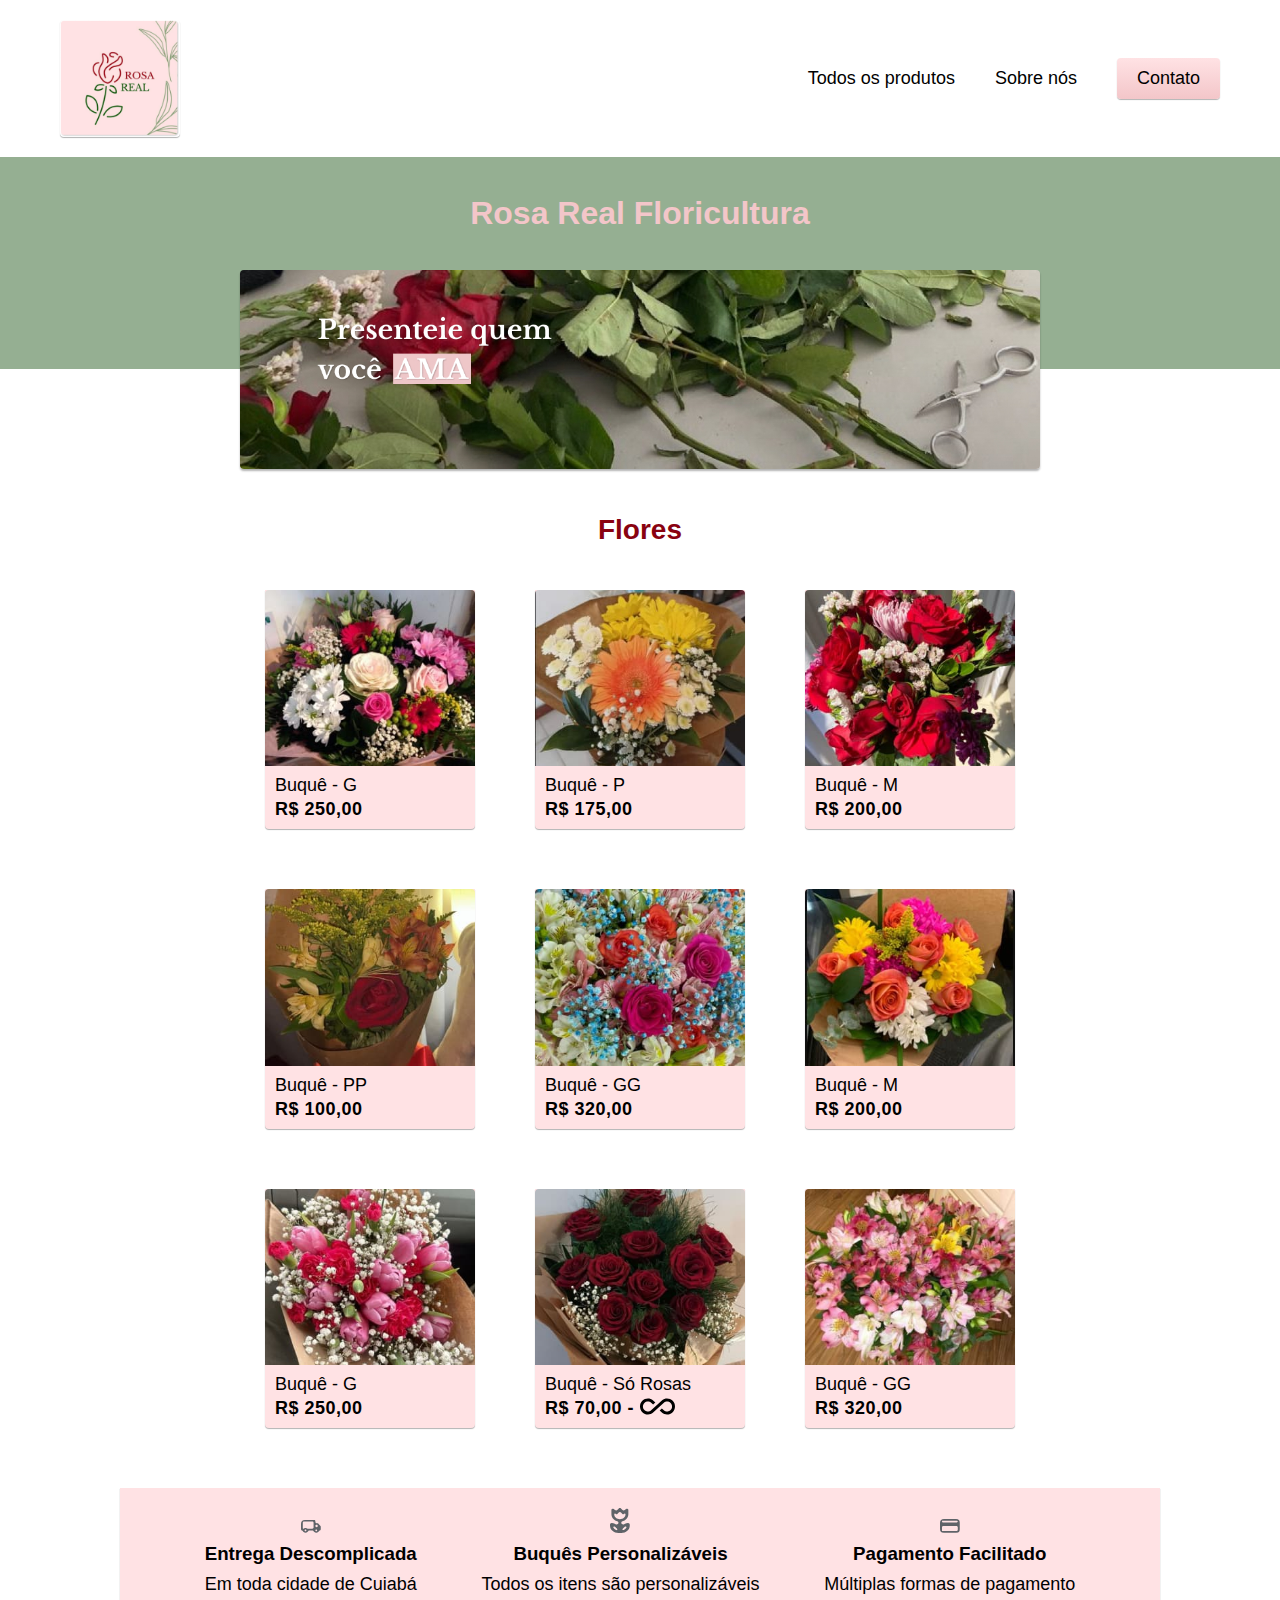
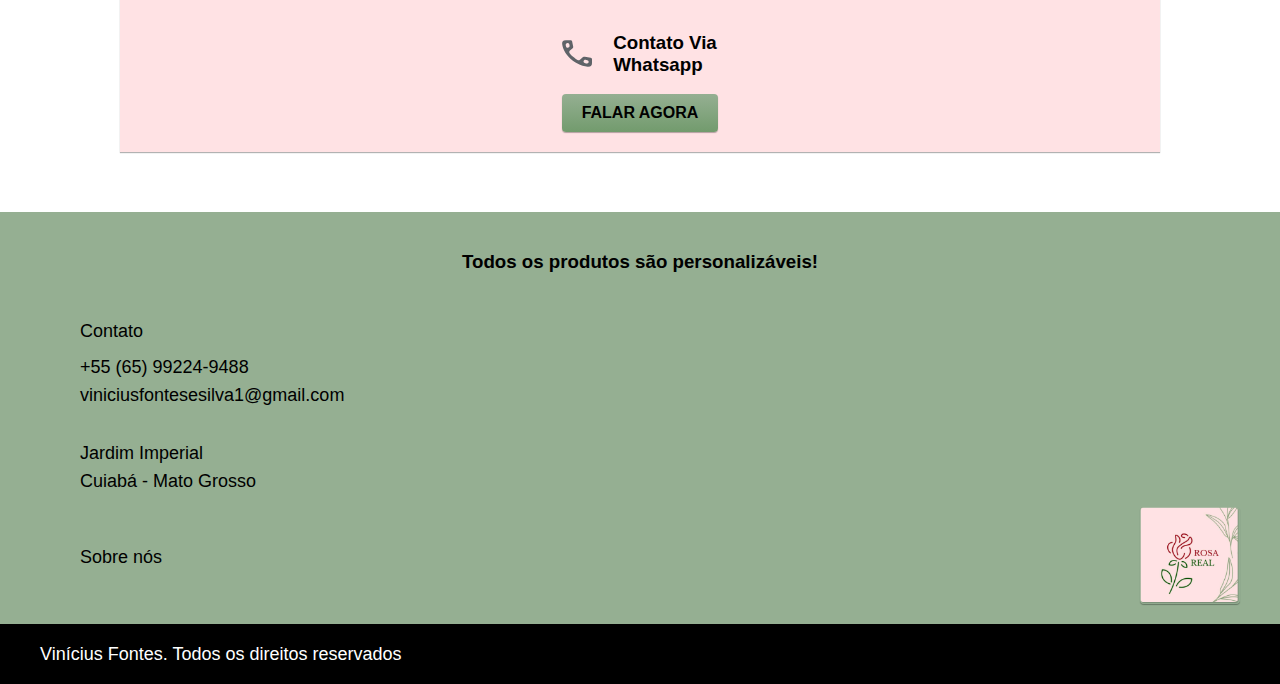
<file: index.html>
<!DOCTYPE html>
<html lang="pt-br">

<head>
    <meta charset="UTF-8">
    <meta name="viewport" content="width=device-width, initial-scale=1.0">
    <title>Rosa Real || Floricultura em Cuiabá</title>
    <meta name="description" content="Rosa Real || Floricultura descomplicada em Cuiabá. Faça quem você ama feliz! Buquês e presentes personalizados, entrega descomplidada.">
    <link rel="shortcut icon" href="img/rosareal.png" type="image/x-icon">
    <link rel="stylesheet" href="css/style.css">

</head>

<body>
    <header class="header-bg">
        <div class="header container">
            <a href="index.html"><img src="img/rosareal.png" alt="Rosa Real"></a>
            <nav>
                <ul class="header-menu font-01">
                    <li><a class="cor-02" href="todos.html">Todos os produtos</a></li>
                    <li><a class="cor-02" href="sobre-nos.html">Sobre nós</a></li>
                    <li><a class="cor-02" href="contato.html">Contato</a></li>
                </ul>
            </nav>
        </div>
    </header>

    <main class="introducao-bg">
        <div class="introducao container">
            <h1 class="font-titulo cor-03">Rosa Real Floricultura</h1>
            <img src="img/img-introducao/mulhercomflor.jpg" alt="Presenteie quem você ama.">
        </div>
    </main>

    <article class="flores-bg">
        <h2 class="font-vermelha cor-07">Flores</h2>
        <div class="flores">
            <div class="flor">
                <a class="cor-02" href="produtos/buque-g.html">
                    <img src="img/img-produtos/buque-g-01.jpg" alt="">
                    <p class="font-02">Buquê - G</p>
                    <span class="font-03">R$ 250,00</span>
                </a>
            </div>
            <div class="flor">
                <a class="cor-02" href="produtos/buque-p-01-fd.html">
                    <img src="img/img-produtos/buque-p-01-fd.jpg" alt="">
                    <p class="font-02">Buquê - P</p>
                    <span class="font-03">R$ 175,00</span>
                </a>
            </div>
            <div class="flor">
                <a class="cor-02" href="produtos/buque-m-01.html">
                    <img src="img/img-produtos/buque-m-01.jpg" alt="">
                    <p class="font-02">Buquê - M</p>
                    <span class="font-03">R$ 200,00</span>
                </a>
            </div>
            <div class="flor">
                <a class="cor-02" href="produtos/buque-pp-01-fd.html">
                    <img src="img/img-produtos/buque-pp-01-fd.jpg" alt="">
                    <p class="font-02">Buquê - PP</p>
                    <span class="font-03">R$ 100,00</span>
                </a>
            </div>
            <div class="flor">
                <a class="cor-02" href="produtos/buque-gg-01-fd.html">
                    <img src="img/img-produtos/buque-gg-01-fd.jpg" alt="">
                    <p class="font-02">Buquê - GG</p>
                    <span class="font-03">R$ 320,00</span>
                </a>
            </div>
            <div class="flor">
                <a class="cor-02" href="produtos/buque-m-02-fd.html">
                    <img src="img/img-produtos/buque-m-02-fd.jpg" alt="">
                    <p class="font-02">Buquê - M</p>
                    <span class="font-03">R$ 200,00</span>
                </a>
            </div>
            <div class="flor">
                <a class="cor-02" href="produtos/buque-g-02-fd.html">
                    <img src="img/img-produtos/buque-g-02-fd.jpg" alt="">
                    <p class="font-02">Buquê - G</p>
                    <span class="font-03">R$ 250,00</span>
                </a>
            </div>
            <div class="flor">
                <a class="cor-02" href="produtos/buque-sr.html">
                    <img src="img/img-produtos/buque-sr.jpg" alt="">
                    <p class="font-02">Buquê - Só Rosas</p>
                    <span class="font-03">R$ 70,00 -</span>
                    <img class="infinito" src="img/icones/infinito.svg" alt="infinito">
                </a>
            </div>
            <div class="flor">
                <a class="cor-02" href="produtos/buque-gg-02-fd.html">
                    <img src="img/img-produtos/buque-gg-02-fd.jpg" alt="">
                    <p class="font-02">Buquê - GG</p>
                    <span class="font-03">R$ 320,00</span>
                </a>
            </div>
        </div>
    </article>

    <section class="condicoes-bg cor-02">
        <div class="condicoes">
            <div class="condicao">
                <img src="img/icones/caminhao.svg" alt="">
                <h3 class="font-cond">Entrega Descomplicada</h3>
                <p class="font-02">Em toda cidade de Cuiabá</p>
            </div>
            <div class="condicao">
                <img src="img/icones/flor.svg" alt="">
                <h3 class="font-cond">Buquês Personalizáveis</h3>
                <p class="font-02">Todos os itens são personalizáveis</p>
            </div>
            <div class="condicao">
                <img src="img/icones/cartao.svg" alt="">
                <h3 class="font-cond">Pagamento Facilitado</h3>
                <p class="font-02">Múltiplas formas de pagamento</p>
            </div>
        </div>
        <div class="condicoes-contato">
            <img src="img/icones/telefone.svg" alt="">
            <h3 class="font-cond">Contato Via <br> Whatsapp</h3>
            <a class="botao-v" href="https://wa.me/+5565992249488">Falar Agora</a>
        </div>
    </section>

    <footer class="footer-bg">
        <div class="footer container">
            <h3 class="font-cond">Todos os produtos são personalizáveis!</h3>
            <div class="footer-contatos font-02">
                <p><a class="cor-02" href="contato.html">Contato</a></p>
                <ul>
                    <div class="footer-links">
                        <li><a class="cor-02" href="tel:+5565992361441">+55 (65) 99224-9488</a></li>
                        <li><a class="cor-02" href="mailto:viniciusfontesesilva1@gmail.com">viniciusfontesesilva1@gmail.com</a></li>
                    </div>
                    <li>Jardim Imperial</li>
                    <li>Cuiabá - Mato Grosso</li>
                </ul>
                <p><a class="cor-02" href="sobre-nos.html">Sobre nós</a></p>
            </div>
        </div>
        <a href="index.html"><img src="img/rosareal.png" alt="Rosa Real"></a>
        <div class="final-final font-01 cor-01">
            Vinícius Fontes. Todos os direitos reservados
        </div>
    </footer>
</body>

</html>
</file>
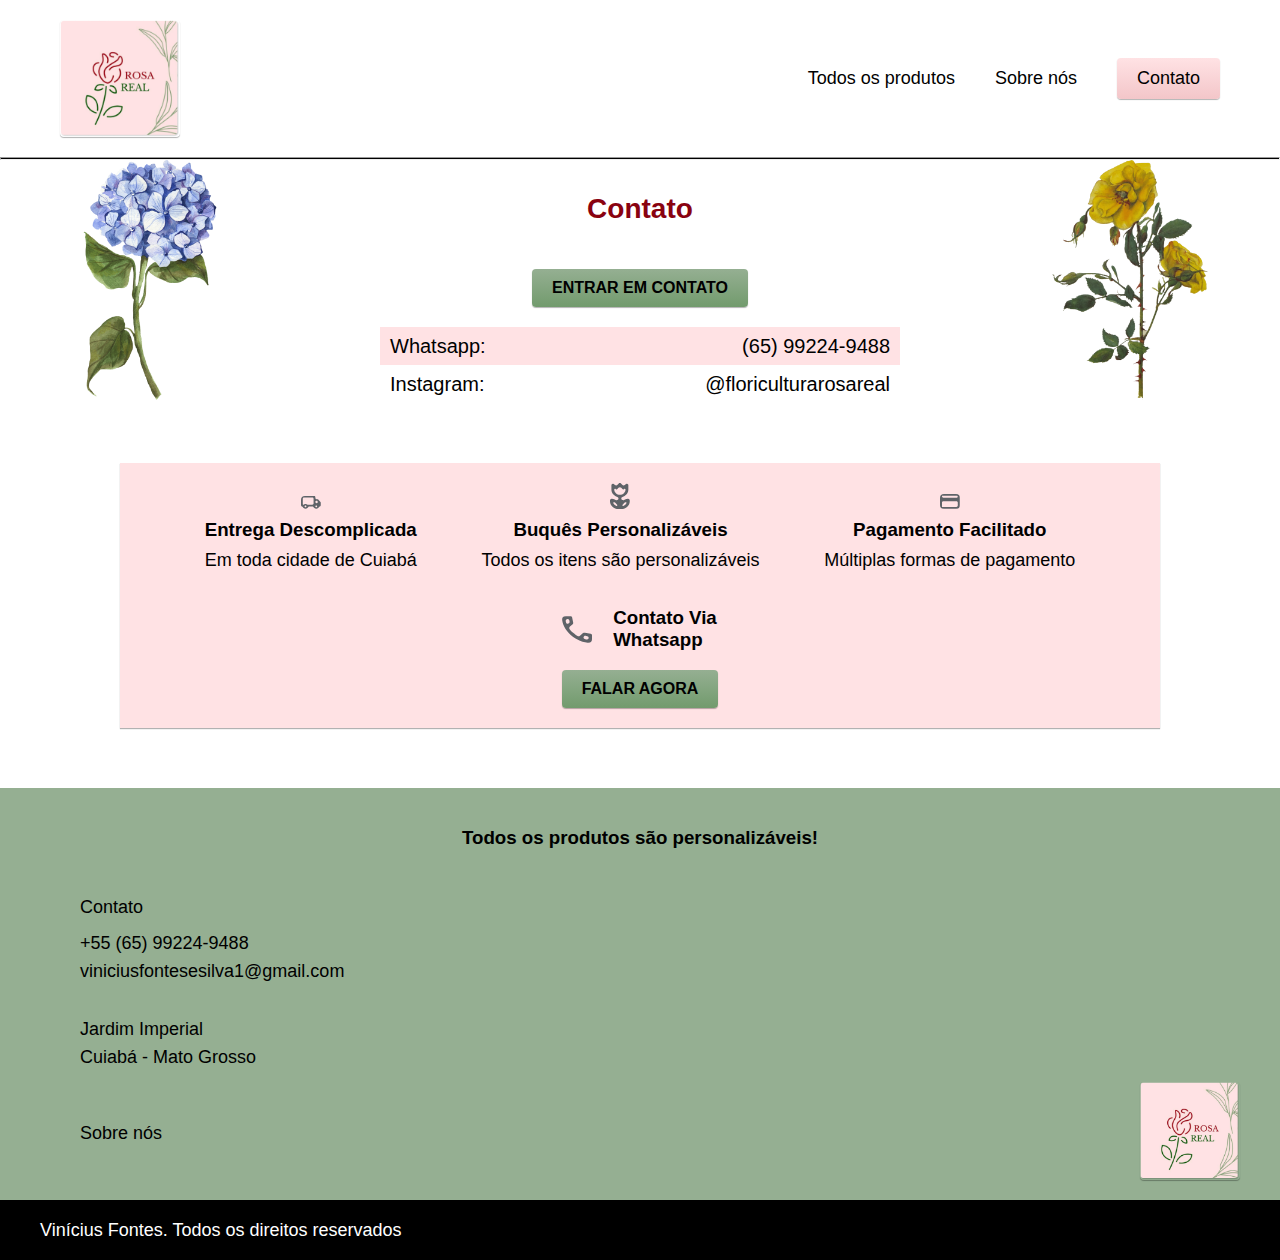
<file: contato.html>
<!DOCTYPE html>
<html lang="pt-br">

<head>
    <meta charset="UTF-8">
    <meta name="viewport" content="width=device-width, initial-scale=1.0">
    <title>Rosa Real || Floricultura em Cuiabá</title>
    <meta name="description" content="Rosa Real || Floricultura descomplicada em Cuiabá. Faça quem você ama feliz! Buquês e presentes personalizados, entrega descomplidada.">

    <link rel="stylesheet" href="css/style.css">

</head>

<body>
    <header class="header-bg">
        <div class="header container">
            <a href="index.html"><img src="img/rosareal.png" alt="Rosa Real"></a>
            <nav>
                <ul class="header-menu font-01">
                    <li><a class="cor-02" href="todos.html">Todos os produtos</a></li>
                    <li><a class="cor-02" href="sobre-nos.html">Sobre nós</a></li>
                    <li><a class="cor-02" href="contato.html">Contato</a></li>
                </ul>
            </nav>
        </div>
    </header>

    <hr>

    <div class="fundo-contato-01">
        <img src="img/fundos/flor-amarelo-02.png" alt="">
    </div>
    <div class="fundo-contato-02">
        <img src="img/fundos/flor-azul-01.png" alt="">
    </div>

    <article class="contato container">
        <h2 class="font-vermelha cor-07">Contato</h2>
        <a class="botao-v" href="https://wa.me/+5565992249488">Entrar em contato</a>
        <ul class="contato-conteudo font-especial cor-02">
            <li>Whatsapp: <span><a href="https://wa.me/+5565992249488">(65) 99224-9488</a></span></li>
            <li>Instagram: <span><a href="https://www.instagram.com/floriculturarosareal/">@floriculturarosareal</a></span></li>
        </ul>
    </article>

    <section class="condicoes-bg cor-02">
        <div class="condicoes">
            <div class="condicao">
                <img src="img/icones/caminhao.svg" alt="">
                <h3 class="font-cond">Entrega Descomplicada</h3>
                <p class="font-02">Em toda cidade de Cuiabá</p>
            </div>
            <div class="condicao">
                <img src="img/icones/flor.svg" alt="">
                <h3 class="font-cond">Buquês Personalizáveis</h3>
                <p class="font-02">Todos os itens são personalizáveis</p>
            </div>
            <div class="condicao">
                <img src="img/icones/cartao.svg" alt="">
                <h3 class="font-cond">Pagamento Facilitado</h3>
                <p class="font-02">Múltiplas formas de pagamento</p>
            </div>
        </div>
        <div class="condicoes-contato">
            <img src="img/icones/telefone.svg" alt="">
            <h3 class="font-cond">Contato Via <br> Whatsapp</h3>
            <a class="botao-v" href="https://wa.me/+5565992249488">Falar Agora</a>
        </div>
    </section>

    <footer class="footer-bg">
        <div class="footer container">
            <h3 class="font-cond">Todos os produtos são personalizáveis!</h3>
            <div class="footer-contatos font-02">
                <p><a class="cor-02" href="contato.html">Contato</a></p>
                <ul>
                    <div class="footer-links">
                        <li><a class="cor-02" href="tel:+5565992361441">+55 (65) 99224-9488</a></li>
                        <li><a class="cor-02" href="mailto:viniciusfontesesilva1@gmail.com">viniciusfontesesilva1@gmail.com</a></li>
                    </div>
                    <li>Jardim Imperial</li>
                    <li>Cuiabá - Mato Grosso</li>
                </ul>
                <p><a class="cor-02" href="sobre-nos.html">Sobre nós</a></p>
            </div>
        </div>
        <a href="index.html"><img src="img/rosareal.png" alt="Rosa Real"></a>
        <div class="final-final font-01 cor-01">
            Vinícius Fontes. Todos os direitos reservados
        </div>
    </footer>
</body>

</html>
</file>
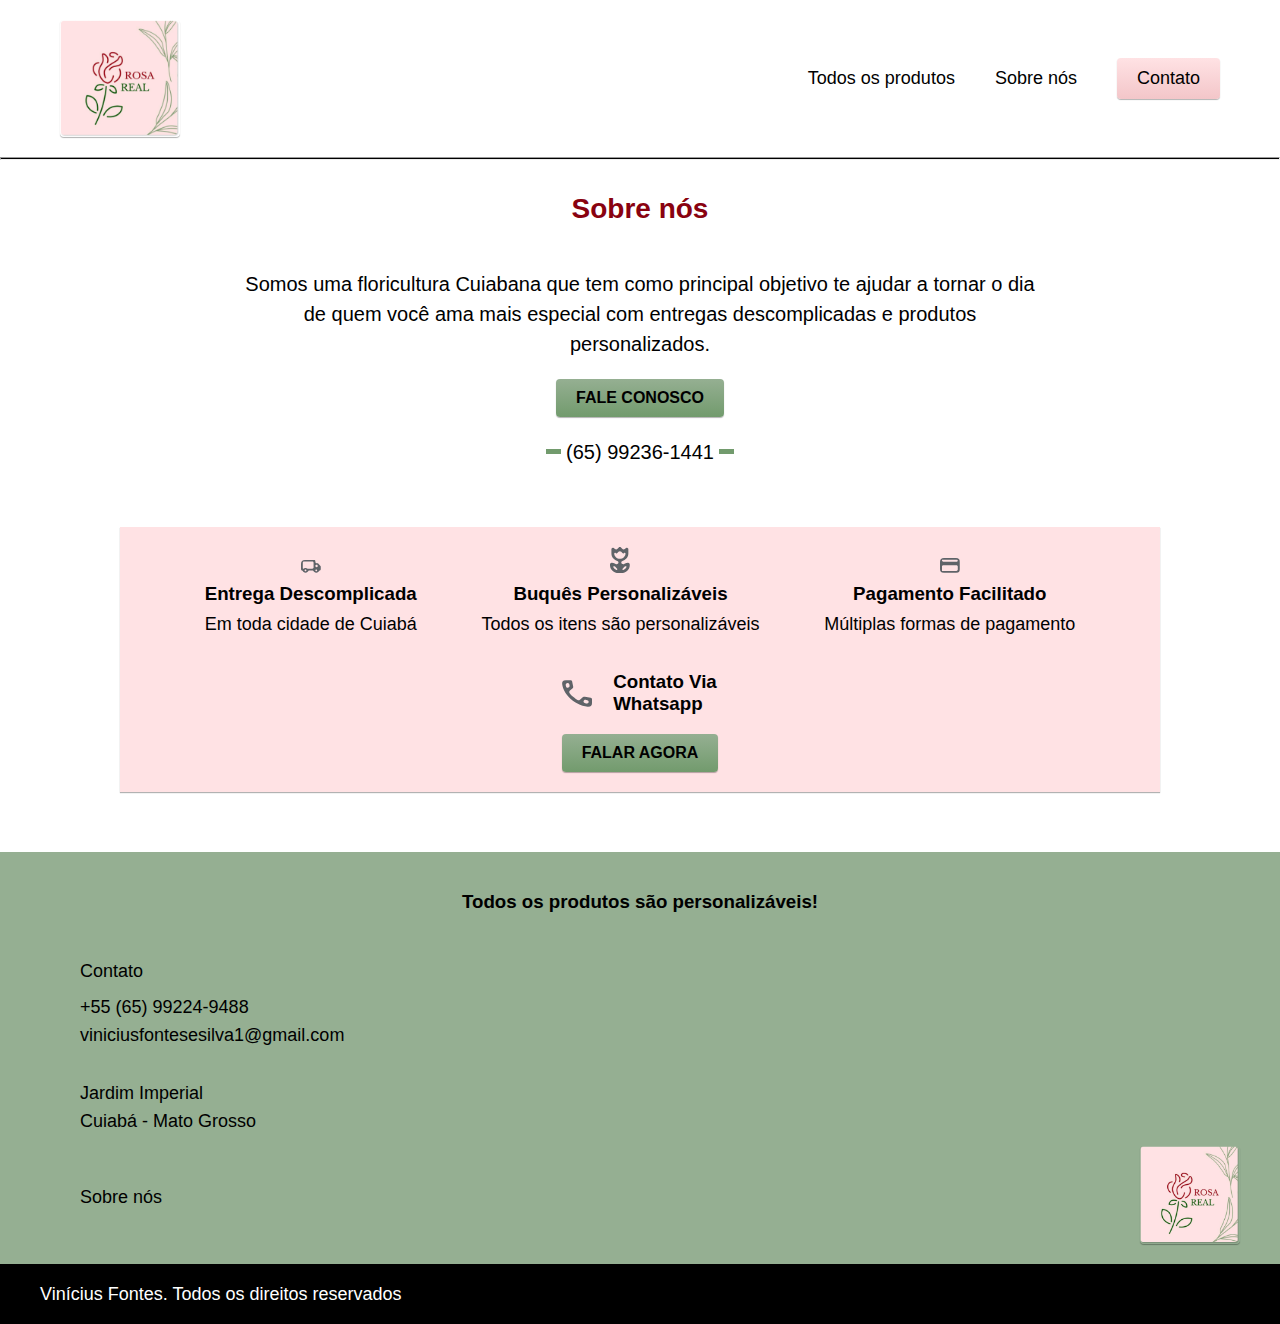
<file: sobre-nos.html>
<!DOCTYPE html>
<html lang="pt-br">

<head>
    <meta charset="UTF-8">
    <meta name="viewport" content="width=device-width, initial-scale=1.0">
    <title>Rosa Real || Floricultura em Cuiabá</title>
    <meta name="description" content="Rosa Real || Floricultura descomplicada em Cuiabá. Faça quem você ama feliz! Buquês e presentes personalizados, entrega descomplidada.">

    <link rel="stylesheet" href="css/style.css">

</head>

<body>
    <header class="header-bg">
        <div class="header container">
            <a href="index.html"><img src="img/rosareal.png" alt="Rosa Real"></a>
            <nav>
                <ul class="header-menu font-01">
                    <li><a class="cor-02" href="todos.html">Todos os produtos</a></li>
                    <li><a class="cor-02" href="sobre-nos.html">Sobre nós</a></li>
                    <li><a class="cor-02" href="contato.html">Contato</a></li>
                </ul>
            </nav>
        </div>
    </header>

    <hr>

    <section class="sobre-nos container">
        <h2 class="font-vermelha cor-07">Sobre nós</h2>
        <p class="font-especial">Somos uma floricultura Cuiabana que tem como principal objetivo te ajudar a tornar o dia de quem você ama mais especial com entregas descomplicadas e produtos personalizados.</p>
        <a class="botao-v" href="https://wa.me/+5565992249488">Fale Conosco</a>
        <span class="font-especial cor-02">(65) 99236-1441</span>
    </section>


    <section class="condicoes-bg cor-02">
        <div class="condicoes">
            <div class="condicao">
                <img src="img/icones/caminhao.svg" alt="">
                <h3 class="font-cond">Entrega Descomplicada</h3>
                <p class="font-02">Em toda cidade de Cuiabá</p>
            </div>
            <div class="condicao">
                <img src="img/icones/flor.svg" alt="">
                <h3 class="font-cond">Buquês Personalizáveis</h3>
                <p class="font-02">Todos os itens são personalizáveis</p>
            </div>
            <div class="condicao">
                <img src="img/icones/cartao.svg" alt="">
                <h3 class="font-cond">Pagamento Facilitado</h3>
                <p class="font-02">Múltiplas formas de pagamento</p>
            </div>
        </div>
        <div class="condicoes-contato">
            <img src="img/icones/telefone.svg" alt="">
            <h3 class="font-cond">Contato Via <br> Whatsapp</h3>
            <a class="botao-v" href="https://wa.me/+5565992249488">Falar Agora</a>
        </div>
    </section>

    <footer class="footer-bg">
        <div class="footer container">
            <h3 class="font-cond">Todos os produtos são personalizáveis!</h3>
            <div class="footer-contatos font-02">
                <p><a class="cor-02" href="contato.html">Contato</a></p>
                <ul>
                    <div class="footer-links">
                        <li><a class="cor-02" href="tel:+5565992361441">+55 (65) 99224-9488</a></li>
                        <li><a class="cor-02" href="mailto:viniciusfontesesilva1@gmail.com">viniciusfontesesilva1@gmail.com</a></li>
                    </div>
                    <li>Jardim Imperial</li>
                    <li>Cuiabá - Mato Grosso</li>
                </ul>
                <p><a class="cor-02" href="sobre-nos.html">Sobre nós</a></p>
            </div>
        </div>
        <a href="index.html"><img src="img/rosareal.png" alt="Rosa Real"></a>
        <div class="final-final font-01 cor-01">
            Vinícius Fontes. Todos os direitos reservados
        </div>
    </footer>
</body>

</html>
</file>
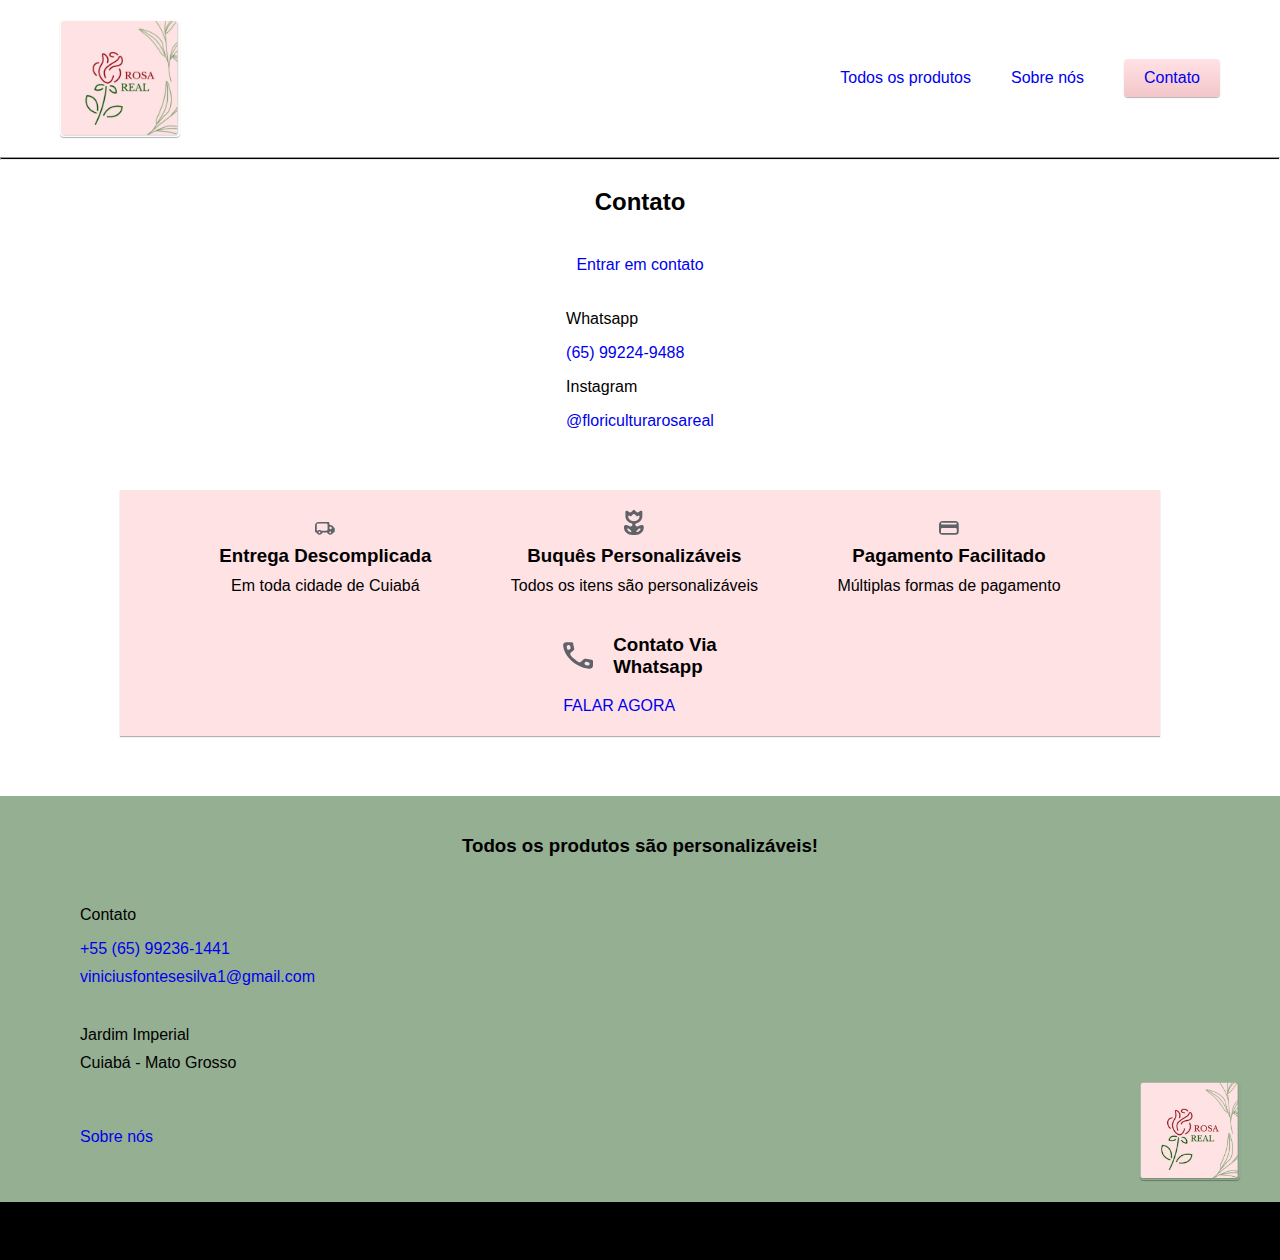
<file: sobrenos.html>
<!DOCTYPE html>
<html lang="pt-br">
<head>
    <meta charset="UTF-8">
    <meta name="viewport" content="width=device-width, initial-scale=1.0">
    <title>Rosa Real || Floricultura em Cuiabá</title>
    <meta name="description" content="Rosa Real || Floricultura descomplicada em Cuiabá. Faça quem você ama feliz! Buquês e presentes personalizados, entrega descomplidada.">

    <link rel="stylesheet" href="css/style.css">

</head>
<body>
    <header class="header-bg">
        <div class="header container">
            <a href="index.html"><img src="img/rosareal.png" alt="Rosa Real"></a>
            <nav>
                <ul class="header-menu">
                    <li><a href="#">Todos os produtos</a></li>
                    <li><a href="#">Sobre nós</a></li>
                    <li><a href="#">Contato</a></li>
                </ul>
            </nav>
        </div>
    </header>

    <hr>
    <article class="contato container">
        <h2>Contato</h2>
        <a href="#">Entrar em contato</a>
        <div class="contato-links">
            <div>
                <p>Whatsapp</p>
                <a href="#">(65) 99224-9488</a>
            </div>
            <div>
                <p>Instagram</p>
                <a href="#">@floriculturarosareal</a>
            </div>


        </div>


    </article>


    <section class="condicoes-bg">
        <div class="condicoes">
            <div class="condicao">
                <img src="img/icones/caminhao.svg" alt="">
                <h3>Entrega Descomplicada</h3>
                <p>Em toda cidade de Cuiabá</p>
            </div>
            <div class="condicao">
                <img src="/img/icones/flor.svg" alt="">
                <h3>Buquês Personalizáveis</h3>
                <p>Todos os itens são personalizáveis</p>
            </div>
            <div class="condicao">
                <img src="img/icones/cartao.svg" alt="">
                <h3>Pagamento Facilitado</h3>
                <p>Múltiplas formas de pagamento</p>
            </div>
        </div>
        <div class="condicoes-contato">
        <img src="img/icones/telefone.svg" alt="">
            <h3>Contato Via <br> Whatsapp</h3>
            <a href="#">FALAR AGORA</a>
        </div>
    </section>

    <footer class="footer-bg">
        <div class="footer container">
            <h3>Todos os produtos são personalizáveis!</h3>
            <div class="footer-contatos">
                <p>Contato</p>
                <ul>
                    <div class="footer-links">
                        <li><a href="tel:+5565992361441">+55 (65) 99236-1441</a></li>
                        <li><a href="mailto:viniciusfontesesilva1@gmail.com">viniciusfontesesilva1@gmail.com</a></li>
                    </div>
                    <li>Jardim Imperial</li>
                    <li>Cuiabá - Mato Grosso</li>
                </ul>
                <p><a href="#">Sobre nós</a></p>
            </div>
        </div>
        <a href="index.html"><img src="img/rosareal.png" alt="Rosa Real"></a>
        <div class="final-final">
            vinícius Fontes. Todos os direitos reservados
        </div>
    </footer>
</body>
</html>
</file>
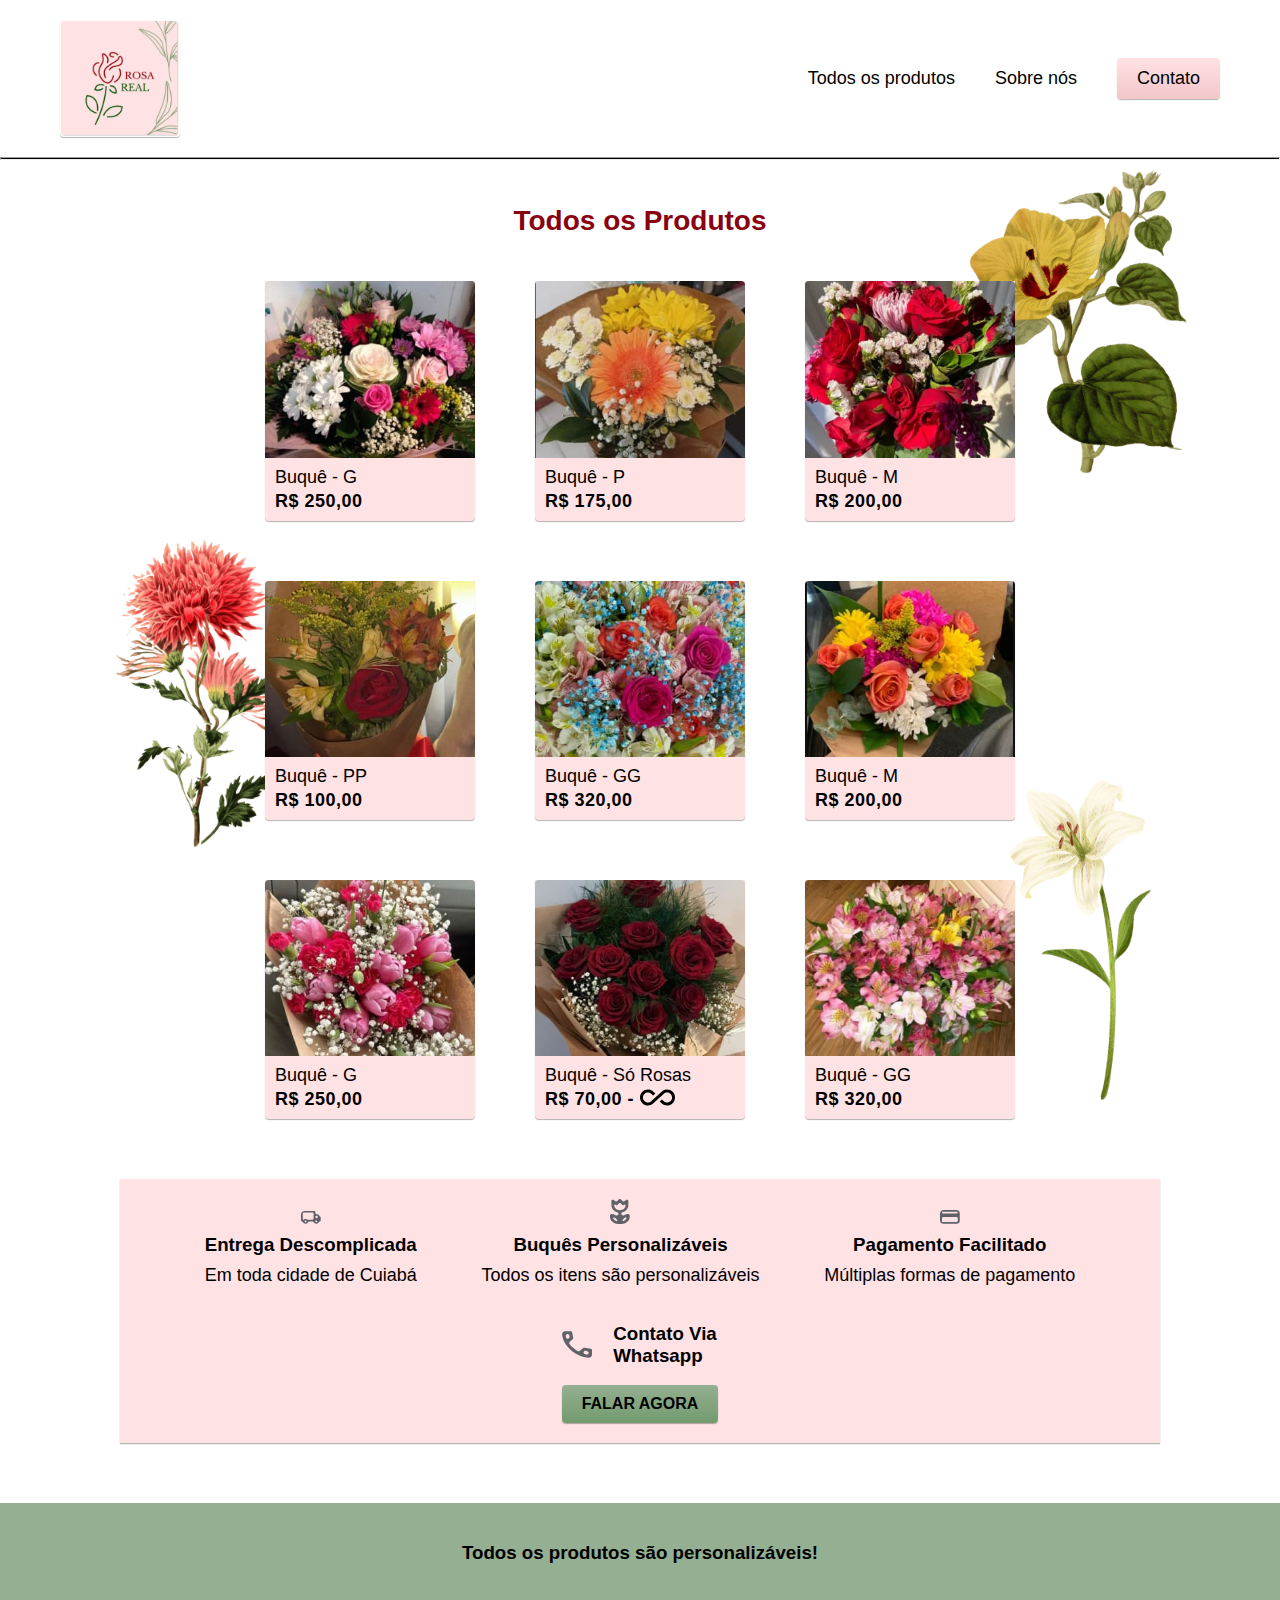
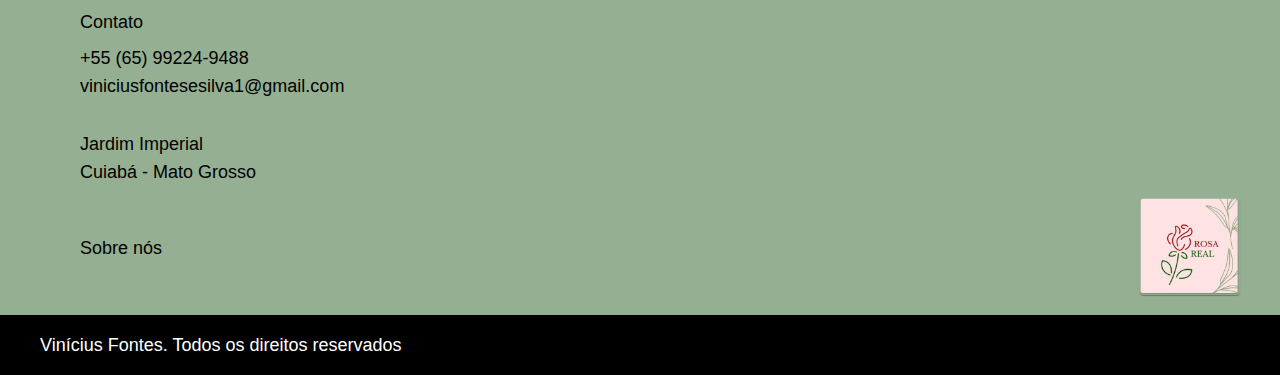
<file: todos.html>
<!DOCTYPE html>
<html lang="pt-br">

<head>
    <meta charset="UTF-8">
    <meta name="viewport" content="width=device-width, initial-scale=1.0">
    <title>Rosa Real || Floricultura em Cuiabá</title>
    <meta name="description" content="Rosa Real || Floricultura descomplicada em Cuiabá. Faça quem você ama feliz! Buquês e presentes personalizados, entrega descomplidada.">

    <link rel="stylesheet" href="css/style.css">

</head>

<body>
    <header class="header-bg">
        <div class="header container">
            <a href="index.html"><img src="img/rosareal.png" alt="Rosa Real"></a>
            <nav>
                <ul class="header-menu font-01">
                    <li><a class="cor-02" href="todos.html">Todos os produtos</a></li>
                    <li><a class="cor-02" href="sobre-nos.html">Sobre nós</a></li>
                    <li><a class="cor-02" href="contato.html">Contato</a></li>
                </ul>
            </nav>
        </div>
    </header>

    <hr>

    <div class="fundo-todos-01">
        <img src="img/fundos/flor-amarelo-01.png" alt="">
    </div>
    <div class="fundo-todos-02">
        <img src="img/fundos/flor-rosa-03.png" alt="">
    </div>
    <div class="fundo-todos-03">
        <img src="img/fundos/flor-branca-01.png" alt="">
    </div>

    <article class="flores-bg">
        <h2 class="font-vermelha cor-07">Todos os Produtos</h2>
        <div class="flores">
            <div class="flor">
                <a class="cor-02" href="/produtos/buque-g.html">
                    <img src="img/img-produtos/buque-g-01.jpg" alt="">
                    <p class="font-02">Buquê - G</p>
                    <span class="font-03">R$ 250,00</span>
                </a>
            </div>
            <div class="flor">
                <a class="cor-02" href="produtos/buque-p-01-fd.html">
                    <img src="img/img-produtos/buque-p-01-fd.jpg" alt="">
                    <p class="font-02">Buquê - P</p>
                    <span class="font-03">R$ 175,00</span>
                </a>
            </div>
            <div class="flor">
                <a class="cor-02" href="produtos/buque-m-01.html">
                    <img src="img/img-produtos/buque-m-01.jpg" alt="">
                    <p class="font-02">Buquê - M</p>
                    <span class="font-03">R$ 200,00</span>
                </a>
            </div>
            <div class="flor">
                <a class="cor-02" href="produtos/buque-pp-01-fd.html">
                    <img src="img/img-produtos/buque-pp-01-fd.jpg" alt="">
                    <p class="font-02">Buquê - PP</p>
                    <span class="font-03">R$ 100,00</span>
                </a>
            </div>
            <div class="flor">
                <a class="cor-02" href="produtos/buque-gg-01-fd.html">
                    <img src="img/img-produtos/buque-gg-01-fd.jpg" alt="">
                    <p class="font-02">Buquê - GG</p>
                    <span class="font-03">R$ 320,00</span>
                </a>
            </div>
            <div class="flor">
                <a class="cor-02" href="produtos/buque-m-02-fd.html">
                    <img src="img/img-produtos/buque-m-02-fd.jpg" alt="">
                    <p class="font-02">Buquê - M</p>
                    <span class="font-03">R$ 200,00</span>
                </a>
            </div>
            <div class="flor">
                <a class="cor-02" href="produtos/buque-g-02-fd.html">
                    <img src="img/img-produtos/buque-g-02-fd.jpg" alt="">
                    <p class="font-02">Buquê - G</p>
                    <span class="font-03">R$ 250,00</span>
                </a>
            </div>
            <div class="flor">
                <a class="cor-02" href="produtos/buque-sr.html">
                    <img src="img/img-produtos/buque-sr.jpg" alt="">
                    <p class="font-02">Buquê - Só Rosas</p>
                    <span class="font-03">R$ 70,00 -</span>
                    <img class="infinito" src="img/icones/infinito.svg" alt="infinito">
                </a>
            </div>
            <div class="flor">
                <a class="cor-02" href="produtos/buque-gg-02-fd.html">
                    <img src="img/img-produtos/buque-gg-02-fd.jpg" alt="">
                    <p class="font-02">Buquê - GG</p>
                    <span class="font-03">R$ 320,00</span>
                </a>
            </div>
        </div>
    </article>

    <section class="condicoes-bg cor-02">
        <div class="condicoes">
            <div class="condicao">
                <img src="img/icones/caminhao.svg" alt="">
                <h3 class="font-cond">Entrega Descomplicada</h3>
                <p class="font-02">Em toda cidade de Cuiabá</p>
            </div>
            <div class="condicao">
                <img src="img/icones/flor.svg" alt="">
                <h3 class="font-cond">Buquês Personalizáveis</h3>
                <p class="font-02">Todos os itens são personalizáveis</p>
            </div>
            <div class="condicao">
                <img src="img/icones/cartao.svg" alt="">
                <h3 class="font-cond">Pagamento Facilitado</h3>
                <p class="font-02">Múltiplas formas de pagamento</p>
            </div>
        </div>
        <div class="condicoes-contato">
            <img src="img/icones/telefone.svg" alt="">
            <h3 class="font-cond">Contato Via <br> Whatsapp</h3>
            <a class="botao-v" href="https://wa.me/+5565992249488">Falar Agora</a>
        </div>
    </section>

    <footer class="footer-bg">
        <div class="footer container">
            <h3 class="font-cond">Todos os produtos são personalizáveis!</h3>
            <div class="footer-contatos font-02">
                <p><a class="cor-02" href="contato.html">Contato</a></p>
                <ul>
                    <div class="footer-links">
                        <li><a class="cor-02" href="tel:+5565992361441">+55 (65) 99224-9488</a></li>
                        <li><a class="cor-02" href="mailto:viniciusfontesesilva1@gmail.com">viniciusfontesesilva1@gmail.com</a></li>
                    </div>
                    <li>Jardim Imperial</li>
                    <li>Cuiabá - Mato Grosso</li>
                </ul>
                <p><a class="cor-02" href="sobre-nos.html">Sobre nós</a></p>
            </div>
        </div>
        <a href="index.html"><img src="img/rosareal.png" alt="Rosa Real"></a>
        <div class="final-final font-01 cor-01">
            Vinícius Fontes. Todos os direitos reservados
        </div>
    </footer>
</body>

</html>
</file>
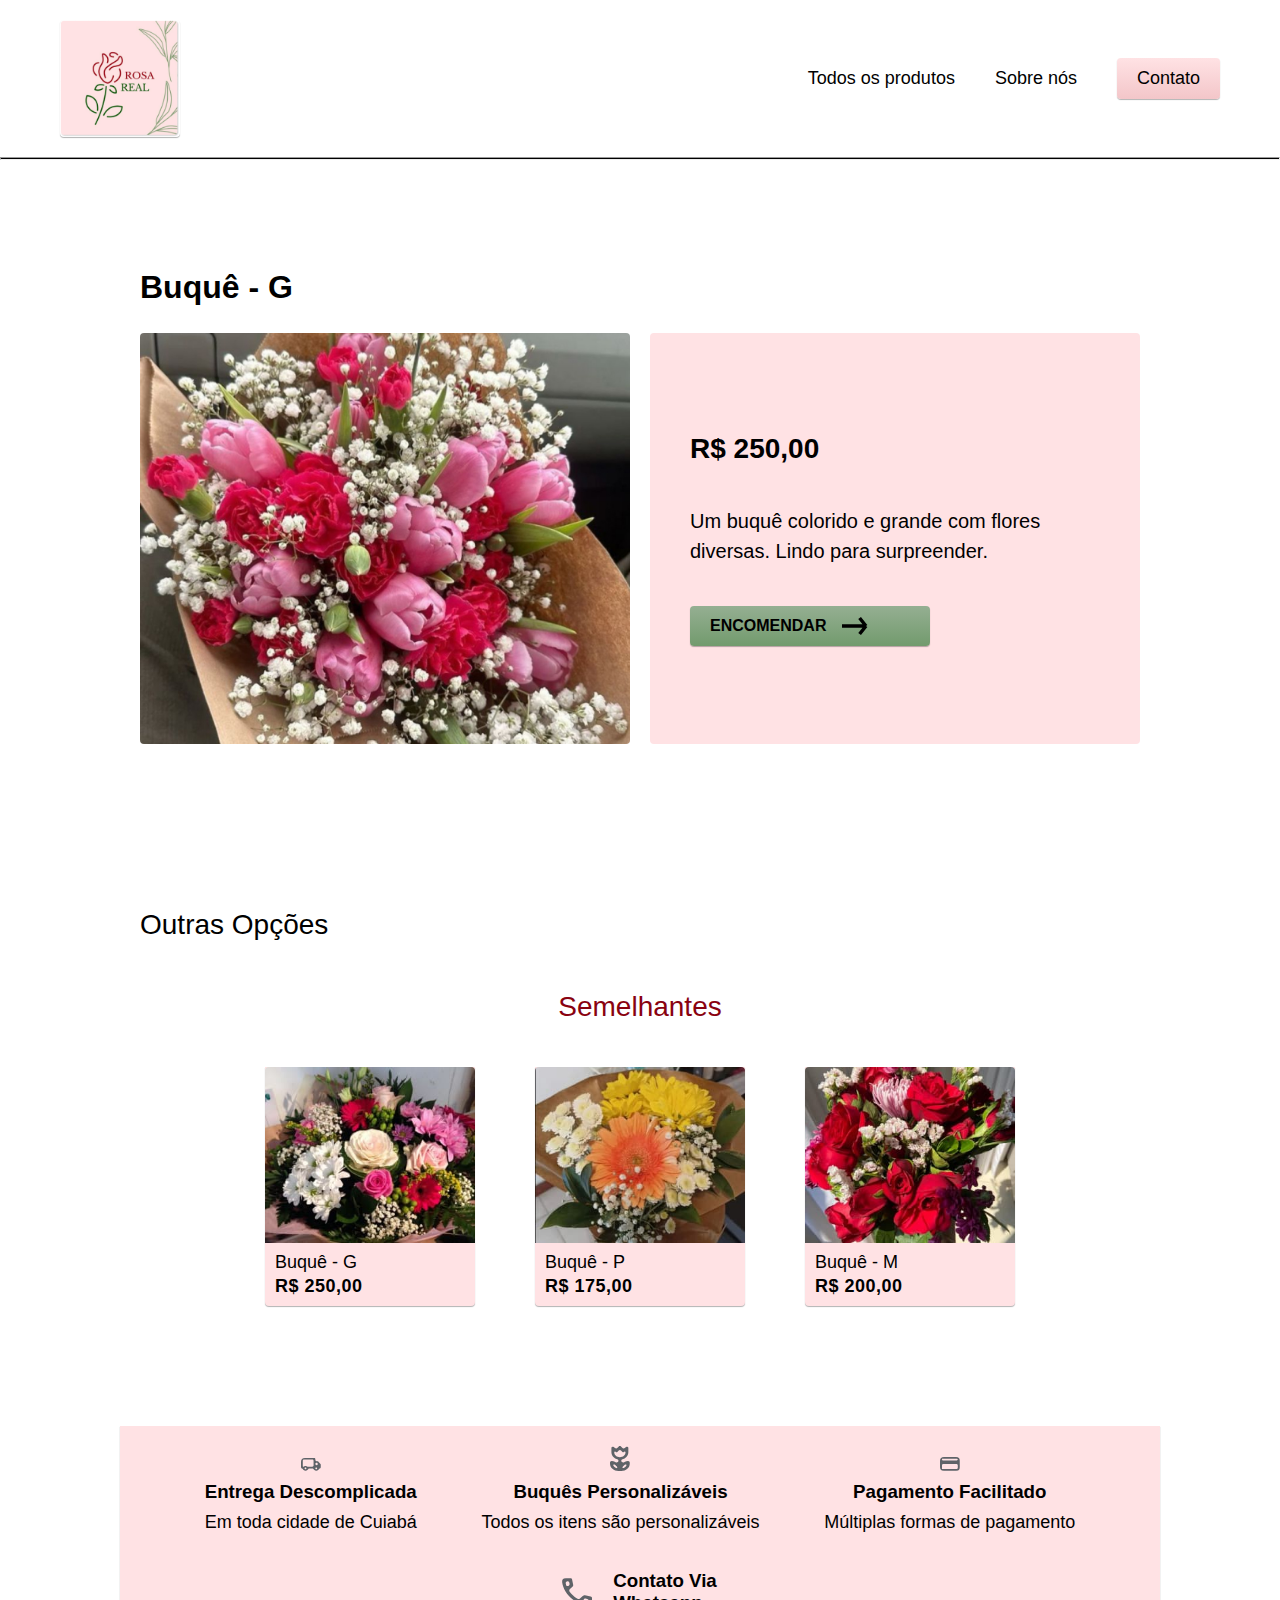
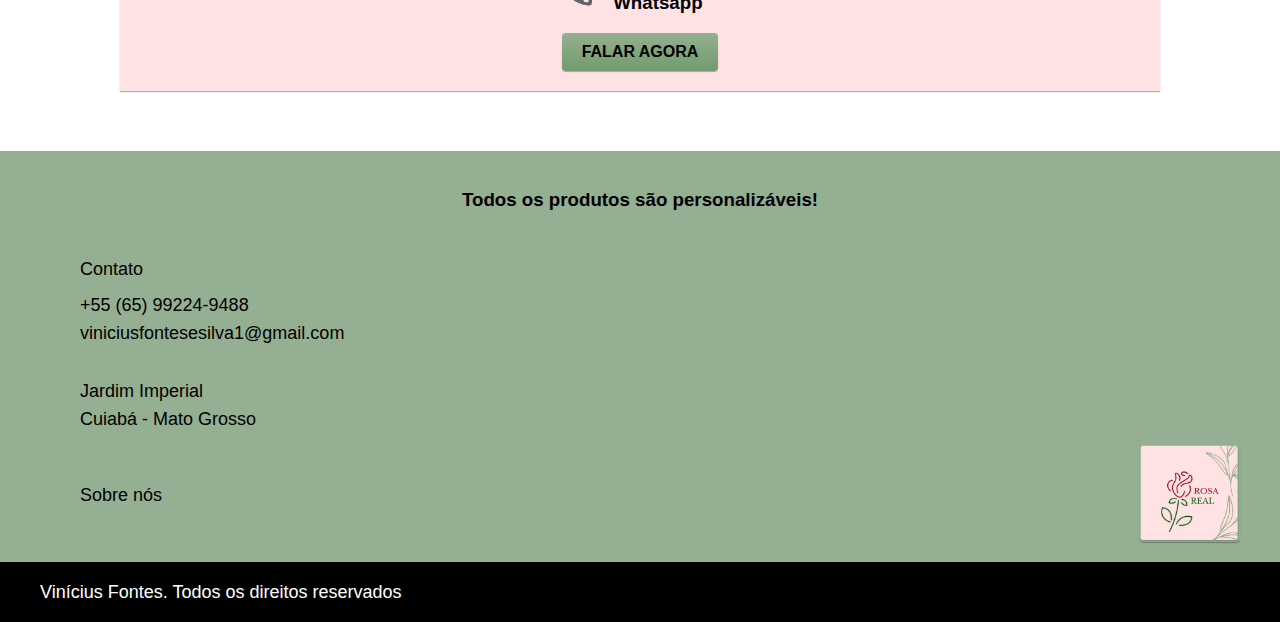
<file: produtos/buque-g-02-fd.html>
<!DOCTYPE html>
<html lang="pt-br">

<head>
    <meta charset="UTF-8">
    <meta name="viewport" content="width=device-width, initial-scale=1.0">
    <title>Rosa Real || Floricultura em Cuiabá</title>
    <meta name="description" content="Rosa Real || Floricultura descomplicada em Cuiabá. Faça quem você ama feliz! Buquês e presentes personalizados, entrega descomplidada.">

    <link rel="stylesheet" href="../css/style.css">

</head>

<body>
    <header class="header-bg">
        <div class="header container">
            <a href="../index.html"><img src="../img/rosareal.png" alt="Rosa Real"></a>
            <nav>
                <ul class="header-menu font-01">
                    <li><a class="cor-02" href="../todos.html">Todos os produtos</a></li>
                    <li><a class="cor-02" href="../sobre-nos.html">Sobre nós</a></li>
                    <li><a class="cor-02" href="../contato.html">Contato</a></li>
                </ul>
            </nav>
        </div>
    </header>

    <hr>

    <article class="produto-bg container">
        <h2 class="font-titulo cor-02">Buquê - G</h2>
        <div class="produto">
            <img src="../img/fotog/fotog-g-02.jpg" alt="">
            <div class="produto-conteudo">
                <span class="font-vermelha cor-02">R$ 250,00</span>
                <p class="font-especial cor-02">Um buquê colorido e grande com flores diversas. Lindo para surpreender.</p>
                <a class="botao-v seta" href="https://wa.me/+5565992249488">Encomendar</a>
            </div>
        </div>
    </article>

    <section class="opcoes-bg container">
        <h2 class="font-vermelha cor-02">Outras Opções</h2>
        <article class="flores-bg">
            <h2 class="font-vermelha cor-07">Semelhantes</h2>
            <div class="flores">
                <div class="flor">
                    <a class="cor-02" href="/produtos/buque-g.html">
                        <img src="../img/img-produtos/buque-g-01.jpg" alt="">
                        <p class="font-02">Buquê - G</p>
                        <span class="font-03">R$ 250,00</span>
                    </a>
                </div>
                <div class="flor">
                    <a class="cor-02" href="/produtos/buque-p-01-fd.html">
                        <img src="../img/img-produtos/buque-p-01-fd.jpg" alt="">
                        <p class="font-02">Buquê - P</p>
                        <span class="font-03">R$ 175,00</span>
                    </a>
                </div>
                <div class="flor">
                    <a class="cor-02" href="/produtos/buque-m-01.html">
                        <img src="../img/img-produtos/buque-m-01.jpg" alt="">
                        <p class="font-02">Buquê - M</p>
                        <span class="font-03">R$ 200,00</span>
                    </a>
                </div>
            </div>
        </article>
    </section>

    <section class="condicoes-bg cor-02">
        <div class="condicoes">
            <div class="condicao">
                <img src="../img/icones/caminhao.svg" alt="">
                <h3 class="font-cond">Entrega Descomplicada</h3>
                <p class="font-02">Em toda cidade de Cuiabá</p>
            </div>
            <div class="condicao">
                <img src="../img/icones/flor.svg" alt="">
                <h3 class="font-cond">Buquês Personalizáveis</h3>
                <p class="font-02">Todos os itens são personalizáveis</p>
            </div>
            <div class="condicao">
                <img src="../img/icones/cartao.svg" alt="">
                <h3 class="font-cond">Pagamento Facilitado</h3>
                <p class="font-02">Múltiplas formas de pagamento</p>
            </div>
        </div>
        <div class="condicoes-contato">
            <img src="../img/icones/telefone.svg" alt="">
            <h3 class="font-cond">Contato Via <br> Whatsapp</h3>
            <a class="botao-v" href="https://wa.me/+5565992249488">Falar Agora</a>
        </div>
    </section>

    <footer class="footer-bg">
        <div class="footer container">
            <h3 class="font-cond">Todos os produtos são personalizáveis!</h3>
            <div class="footer-contatos font-02">
                <p><a class="cor-02" href="../contato.html">Contato</a></p>
                <ul>
                    <div class="footer-links">
                        <li><a class="cor-02" href="tel:+5565992361441">+55 (65) 99224-9488</a></li>
                        <li><a class="cor-02" href="mailto:viniciusfontesesilva1@gmail.com">viniciusfontesesilva1@gmail.com</a></li>
                    </div>
                    <li>Jardim Imperial</li>
                    <li>Cuiabá - Mato Grosso</li>
                </ul>
                <p><a class="cor-02" href="../sobre-nos.html">Sobre nós</a></p>
            </div>
        </div>
        <a href="../index.html"><img src="../img/rosareal.png" alt="Rosa Real"></a>
        <div class="final-final font-01 cor-01">
            Vinícius Fontes. Todos os direitos reservados
        </div>
    </footer>
</body>

</html>
</file>
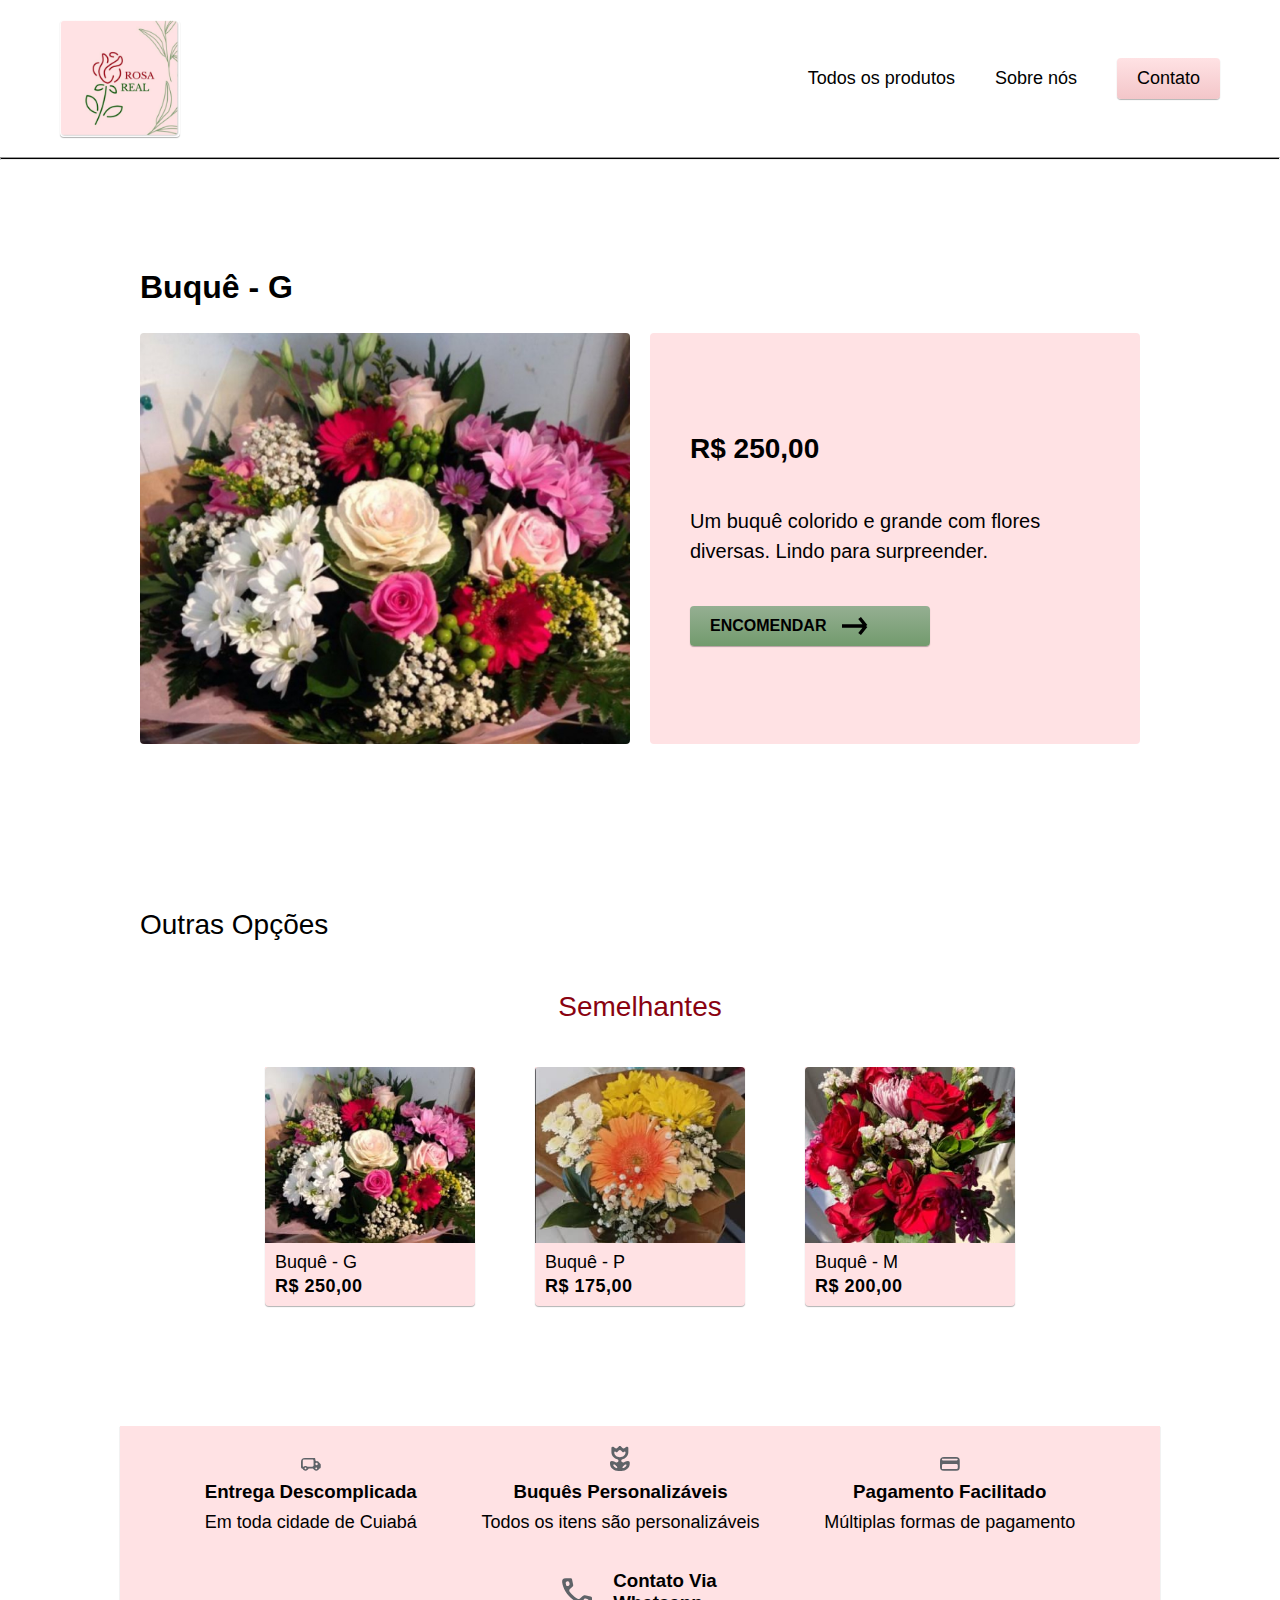
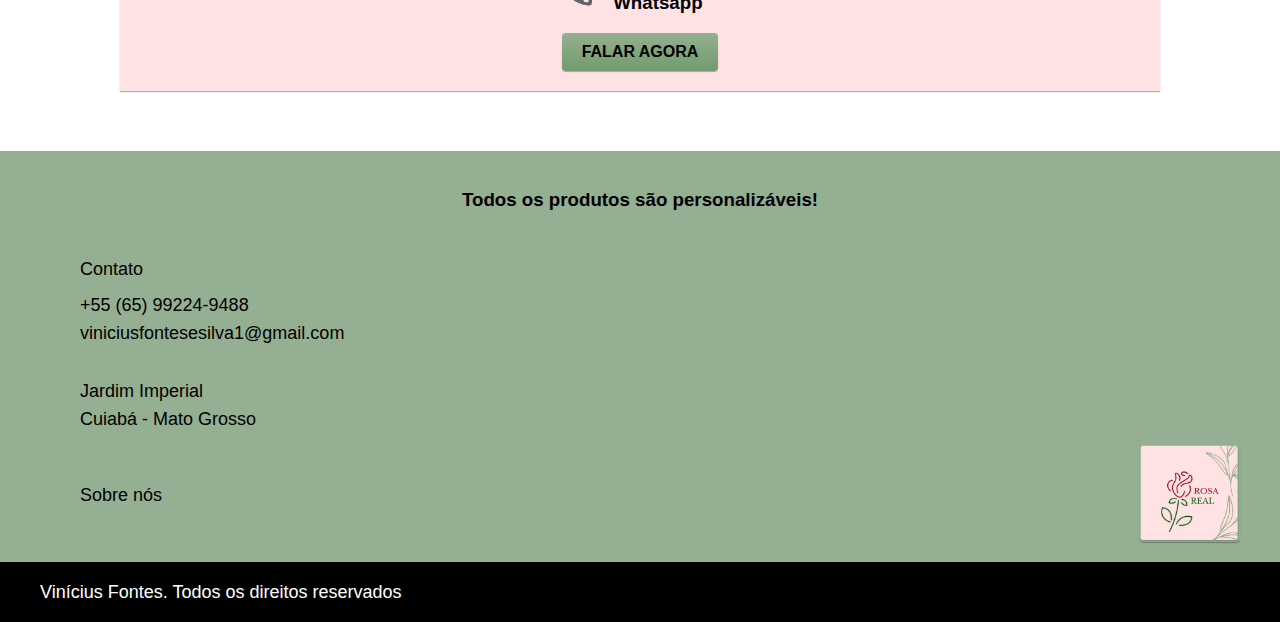
<file: produtos/buque-g.html>
<!DOCTYPE html>
<html lang="pt-br">

<head>
    <meta charset="UTF-8">
    <meta name="viewport" content="width=device-width, initial-scale=1.0">
    <title>Rosa Real || Floricultura em Cuiabá</title>
    <meta name="description" content="Rosa Real || Floricultura descomplicada em Cuiabá. Faça quem você ama feliz! Buquês e presentes personalizados, entrega descomplidada.">

    <link rel="stylesheet" href="../css/style.css">

</head>

<body>
    <header class="header-bg">
        <div class="header container">
            <a href="../index.html"><img src="../img/rosareal.png" alt="Rosa Real"></a>
            <nav>
                <ul class="header-menu font-01">
                    <li><a class="cor-02" href="../todos.html">Todos os produtos</a></li>
                    <li><a class="cor-02" href="../sobre-nos.html">Sobre nós</a></li>
                    <li><a class="cor-02" href="../contato.html">Contato</a></li>
                </ul>
            </nav>
        </div>
    </header>

    <hr>

    <article class="produto-bg container">
        <h2 class="font-titulo cor-02">Buquê - G</h2>
        <div class="produto">
            <img src="../img/fotog/fotog-g-01.jpg" alt="">
            <div class="produto-conteudo">
                <span class="font-vermelha cor-02">R$ 250,00</span>
                <p class="font-especial cor-02">Um buquê colorido e grande com flores diversas. Lindo para surpreender.</p>
                <a class="botao-v seta" href="https://wa.me/+5565992249488">Encomendar</a>
            </div>
        </div>
    </article>

    <section class="opcoes-bg container">
        <h2 class="font-vermelha cor-02">Outras Opções</h2>
        <article class="flores-bg">
            <h2 class="font-vermelha cor-07">Semelhantes</h2>
            <div class="flores">
                <div class="flor">
                    <a class="cor-02" href="/produtos/buque-g.html">
                        <img src="../img/img-produtos/buque-g-01.jpg" alt="">
                        <p class="font-02">Buquê - G</p>
                        <span class="font-03">R$ 250,00</span>
                    </a>
                </div>
                <div class="flor">
                    <a class="cor-02" href="/produtos/buque-p-01-fd.html">
                        <img src="../img/img-produtos/buque-p-01-fd.jpg" alt="">
                        <p class="font-02">Buquê - P</p>
                        <span class="font-03">R$ 175,00</span>
                    </a>
                </div>
                <div class="flor">
                    <a class="cor-02" href="/produtos/buque-m-01.html">
                        <img src="../img/img-produtos/buque-m-01.jpg" alt="">
                        <p class="font-02">Buquê - M</p>
                        <span class="font-03">R$ 200,00</span>
                    </a>
                </div>
            </div>
        </article>
    </section>

    <section class="condicoes-bg cor-02">
        <div class="condicoes">
            <div class="condicao">
                <img src="../img/icones/caminhao.svg" alt="">
                <h3 class="font-cond">Entrega Descomplicada</h3>
                <p class="font-02">Em toda cidade de Cuiabá</p>
            </div>
            <div class="condicao">
                <img src="../img/icones/flor.svg" alt="">
                <h3 class="font-cond">Buquês Personalizáveis</h3>
                <p class="font-02">Todos os itens são personalizáveis</p>
            </div>
            <div class="condicao">
                <img src="../img/icones/cartao.svg" alt="">
                <h3 class="font-cond">Pagamento Facilitado</h3>
                <p class="font-02">Múltiplas formas de pagamento</p>
            </div>
        </div>
        <div class="condicoes-contato">
            <img src="../img/icones/telefone.svg" alt="">
            <h3 class="font-cond">Contato Via <br> Whatsapp</h3>
            <a class="botao-v" href="https://wa.me/+5565992249488">Falar Agora</a>
        </div>
    </section>

    <footer class="footer-bg">
        <div class="footer container">
            <h3 class="font-cond">Todos os produtos são personalizáveis!</h3>
            <div class="footer-contatos font-02">
                <p><a class="cor-02" href="../contato.html">Contato</a></p>
                <ul>
                    <div class="footer-links">
                        <li><a class="cor-02" href="tel:+5565992361441">+55 (65) 99224-9488</a></li>
                        <li><a class="cor-02" href="mailto:viniciusfontesesilva1@gmail.com">viniciusfontesesilva1@gmail.com</a></li>
                    </div>
                    <li>Jardim Imperial</li>
                    <li>Cuiabá - Mato Grosso</li>
                </ul>
                <p><a class="cor-02" href="../sobre-nos.html">Sobre nós</a></p>
            </div>
        </div>
        <a href="../index.html"><img src="../img/rosareal.png" alt="Rosa Real"></a>
        <div class="final-final font-01 cor-01">
            Vinícius Fontes. Todos os direitos reservados
        </div>
    </footer>
</body>

</html>
</file>
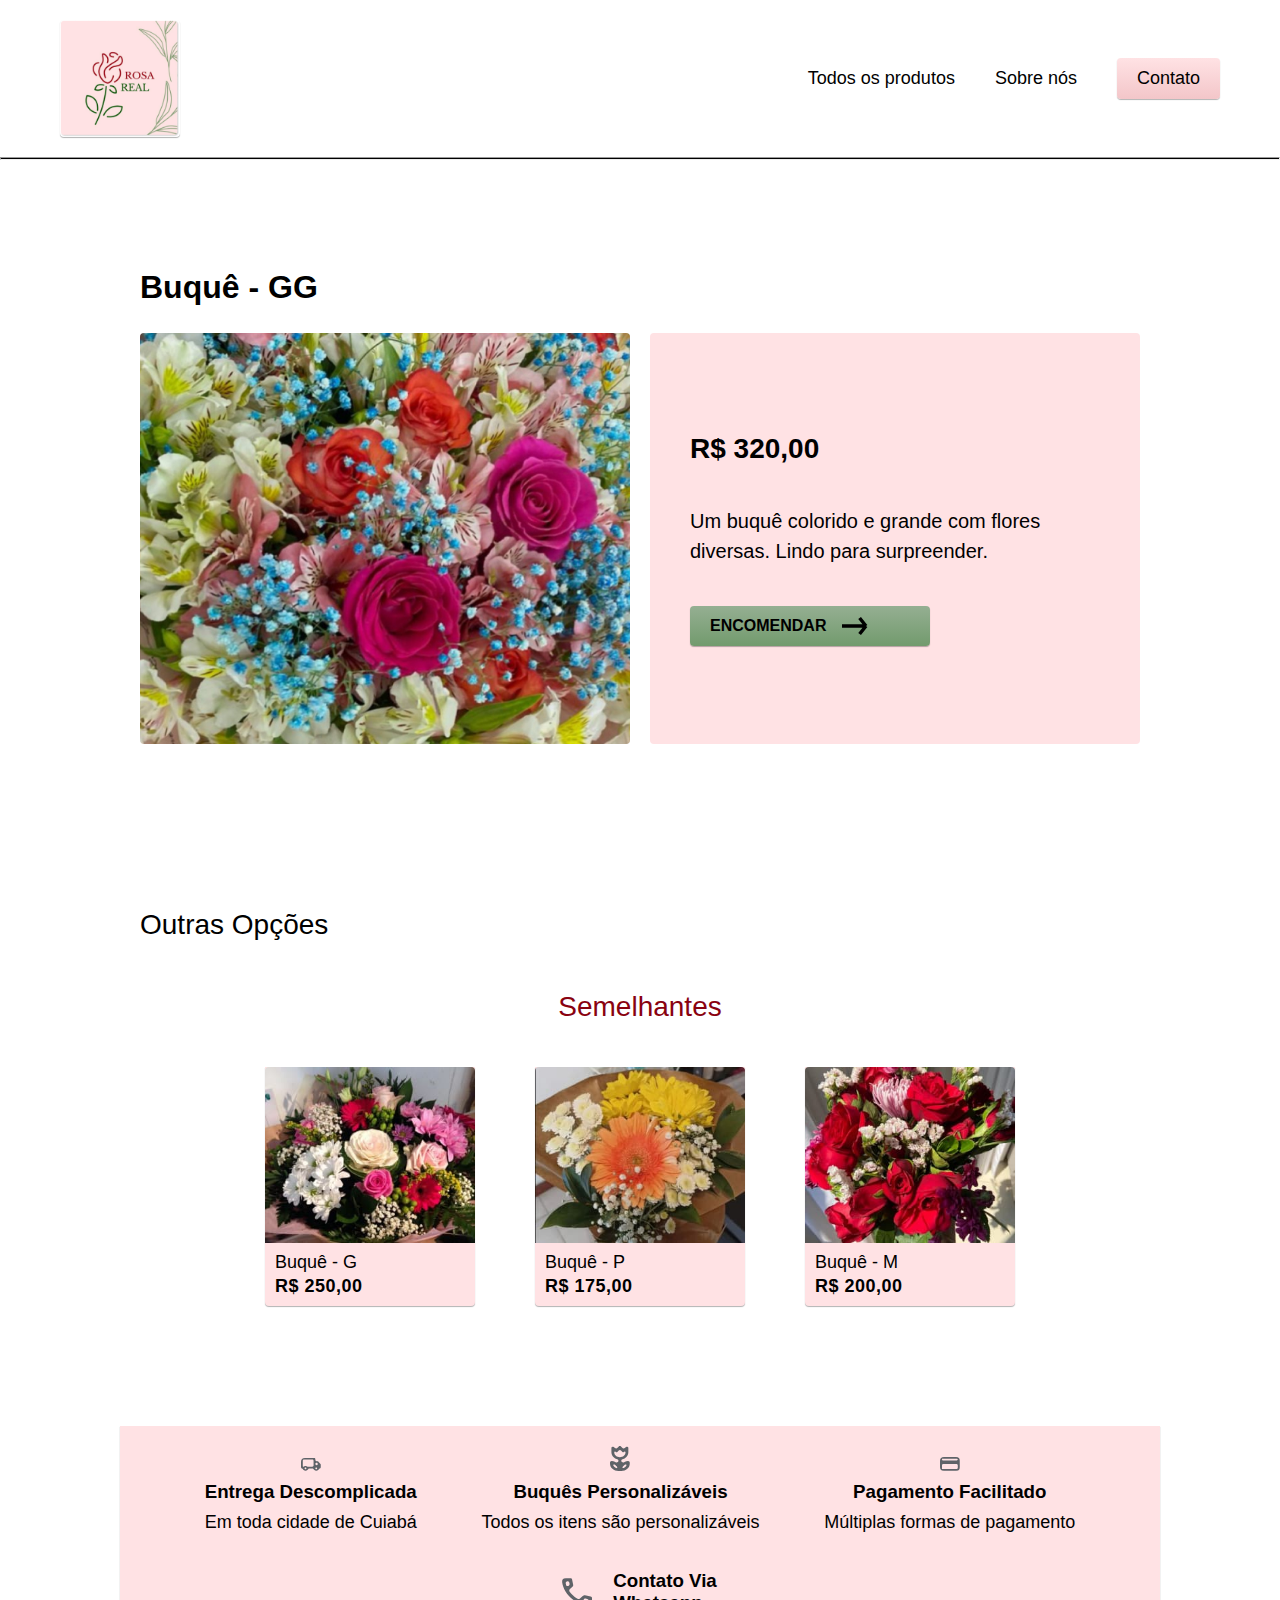
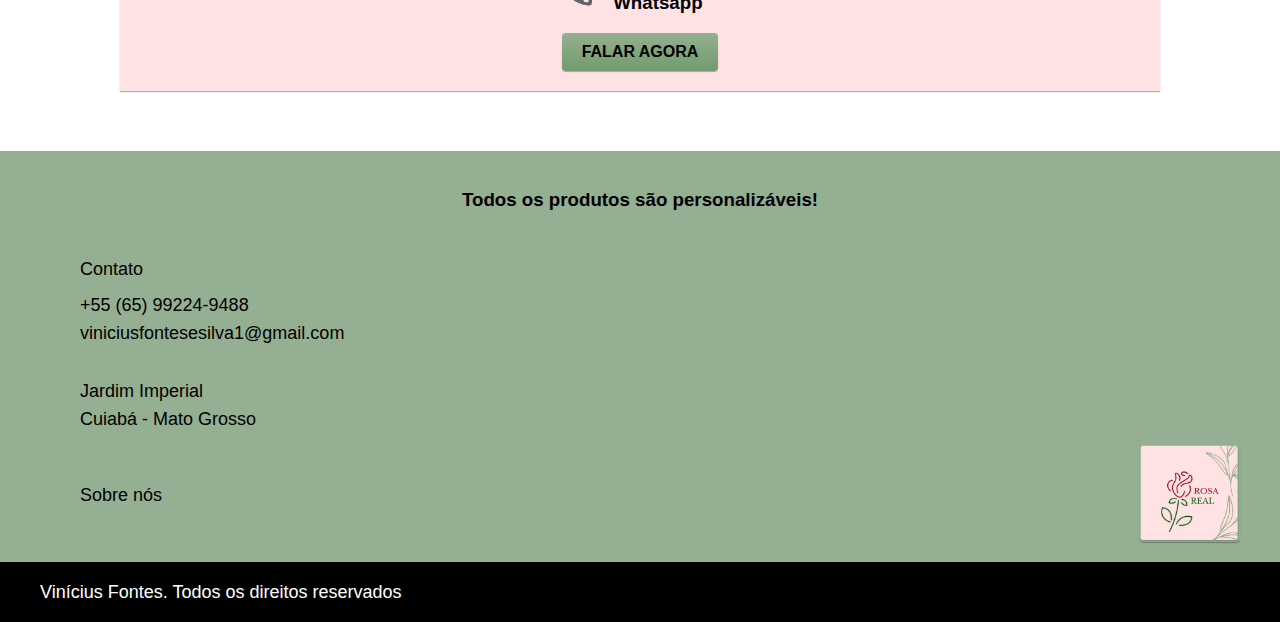
<file: produtos/buque-gg-01-fd.html>
<!DOCTYPE html>
<html lang="pt-br">

<head>
    <meta charset="UTF-8">
    <meta name="viewport" content="width=device-width, initial-scale=1.0">
    <title>Rosa Real || Floricultura em Cuiabá</title>
    <meta name="description" content="Rosa Real || Floricultura descomplicada em Cuiabá. Faça quem você ama feliz! Buquês e presentes personalizados, entrega descomplidada.">

    <link rel="stylesheet" href="../css/style.css">

</head>

<body>
    <header class="header-bg">
        <div class="header container">
            <a href="../index.html"><img src="../img/rosareal.png" alt="Rosa Real"></a>
            <nav>
                <ul class="header-menu font-01">
                    <li><a class="cor-02" href="../todos.html">Todos os produtos</a></li>
                    <li><a class="cor-02" href="../sobre-nos.html">Sobre nós</a></li>
                    <li><a class="cor-02" href="../contato.html">Contato</a></li>
                </ul>
            </nav>
        </div>
    </header>

    <hr>

    <article class="produto-bg container">
        <h2 class="font-titulo cor-02">Buquê - GG</h2>
        <div class="produto">
            <img src="../img/fotog/fotog-gg-01.jpg" alt="">
            <div class="produto-conteudo">
                <span class="font-vermelha cor-02">R$ 320,00</span>
                <p class="font-especial cor-02">Um buquê colorido e grande com flores diversas. Lindo para surpreender.</p>
                <a class="botao-v seta" href="https://wa.me/+5565992249488">Encomendar</a>
            </div>
        </div>
    </article>

    <section class="opcoes-bg container">
        <h2 class="font-vermelha cor-02">Outras Opções</h2>
        <article class="flores-bg">
            <h2 class="font-vermelha cor-07">Semelhantes</h2>
            <div class="flores">
                <div class="flor">
                    <a class="cor-02" href="/produtos/buque-g.html">
                        <img src="../img/img-produtos/buque-g-01.jpg" alt="">
                        <p class="font-02">Buquê - G</p>
                        <span class="font-03">R$ 250,00</span>
                    </a>
                </div>
                <div class="flor">
                    <a class="cor-02" href="/produtos/buque-p-01-fd.html">
                        <img src="../img/img-produtos/buque-p-01-fd.jpg" alt="">
                        <p class="font-02">Buquê - P</p>
                        <span class="font-03">R$ 175,00</span>
                    </a>
                </div>
                <div class="flor">
                    <a class="cor-02" href="/produtos/buque-m-01.html">
                        <img src="../img/img-produtos/buque-m-01.jpg" alt="">
                        <p class="font-02">Buquê - M</p>
                        <span class="font-03">R$ 200,00</span>
                    </a>
                </div>
            </div>
        </article>
    </section>





    <section class="condicoes-bg cor-02">
        <div class="condicoes">
            <div class="condicao">
                <img src="../img/icones/caminhao.svg" alt="">
                <h3 class="font-cond">Entrega Descomplicada</h3>
                <p class="font-02">Em toda cidade de Cuiabá</p>
            </div>
            <div class="condicao">
                <img src="../img/icones/flor.svg" alt="">
                <h3 class="font-cond">Buquês Personalizáveis</h3>
                <p class="font-02">Todos os itens são personalizáveis</p>
            </div>
            <div class="condicao">
                <img src="../img/icones/cartao.svg" alt="">
                <h3 class="font-cond">Pagamento Facilitado</h3>
                <p class="font-02">Múltiplas formas de pagamento</p>
            </div>
        </div>
        <div class="condicoes-contato">
            <img src="../img/icones/telefone.svg" alt="">
            <h3 class="font-cond">Contato Via <br> Whatsapp</h3>
            <a class="botao-v" href="https://wa.me/+5565992249488">Falar Agora</a>
        </div>
    </section>

    <footer class="footer-bg">
        <div class="footer container">
            <h3 class="font-cond">Todos os produtos são personalizáveis!</h3>
            <div class="footer-contatos font-02">
                <p><a class="cor-02" href="../contato.html">Contato</a></p>
                <ul>
                    <div class="footer-links">
                        <li><a class="cor-02" href="tel:+5565992361441">+55 (65) 99224-9488</a></li>
                        <li><a class="cor-02" href="mailto:viniciusfontesesilva1@gmail.com">viniciusfontesesilva1@gmail.com</a></li>
                    </div>
                    <li>Jardim Imperial</li>
                    <li>Cuiabá - Mato Grosso</li>
                </ul>
                <p><a class="cor-02" href="../sobre-nos.html">Sobre nós</a></p>
            </div>
        </div>
        <a href="../index.html"><img src="../img/rosareal.png" alt="Rosa Real"></a>
        <div class="final-final font-01 cor-01">
            Vinícius Fontes. Todos os direitos reservados
        </div>
    </footer>
</body>

</html>
</file>
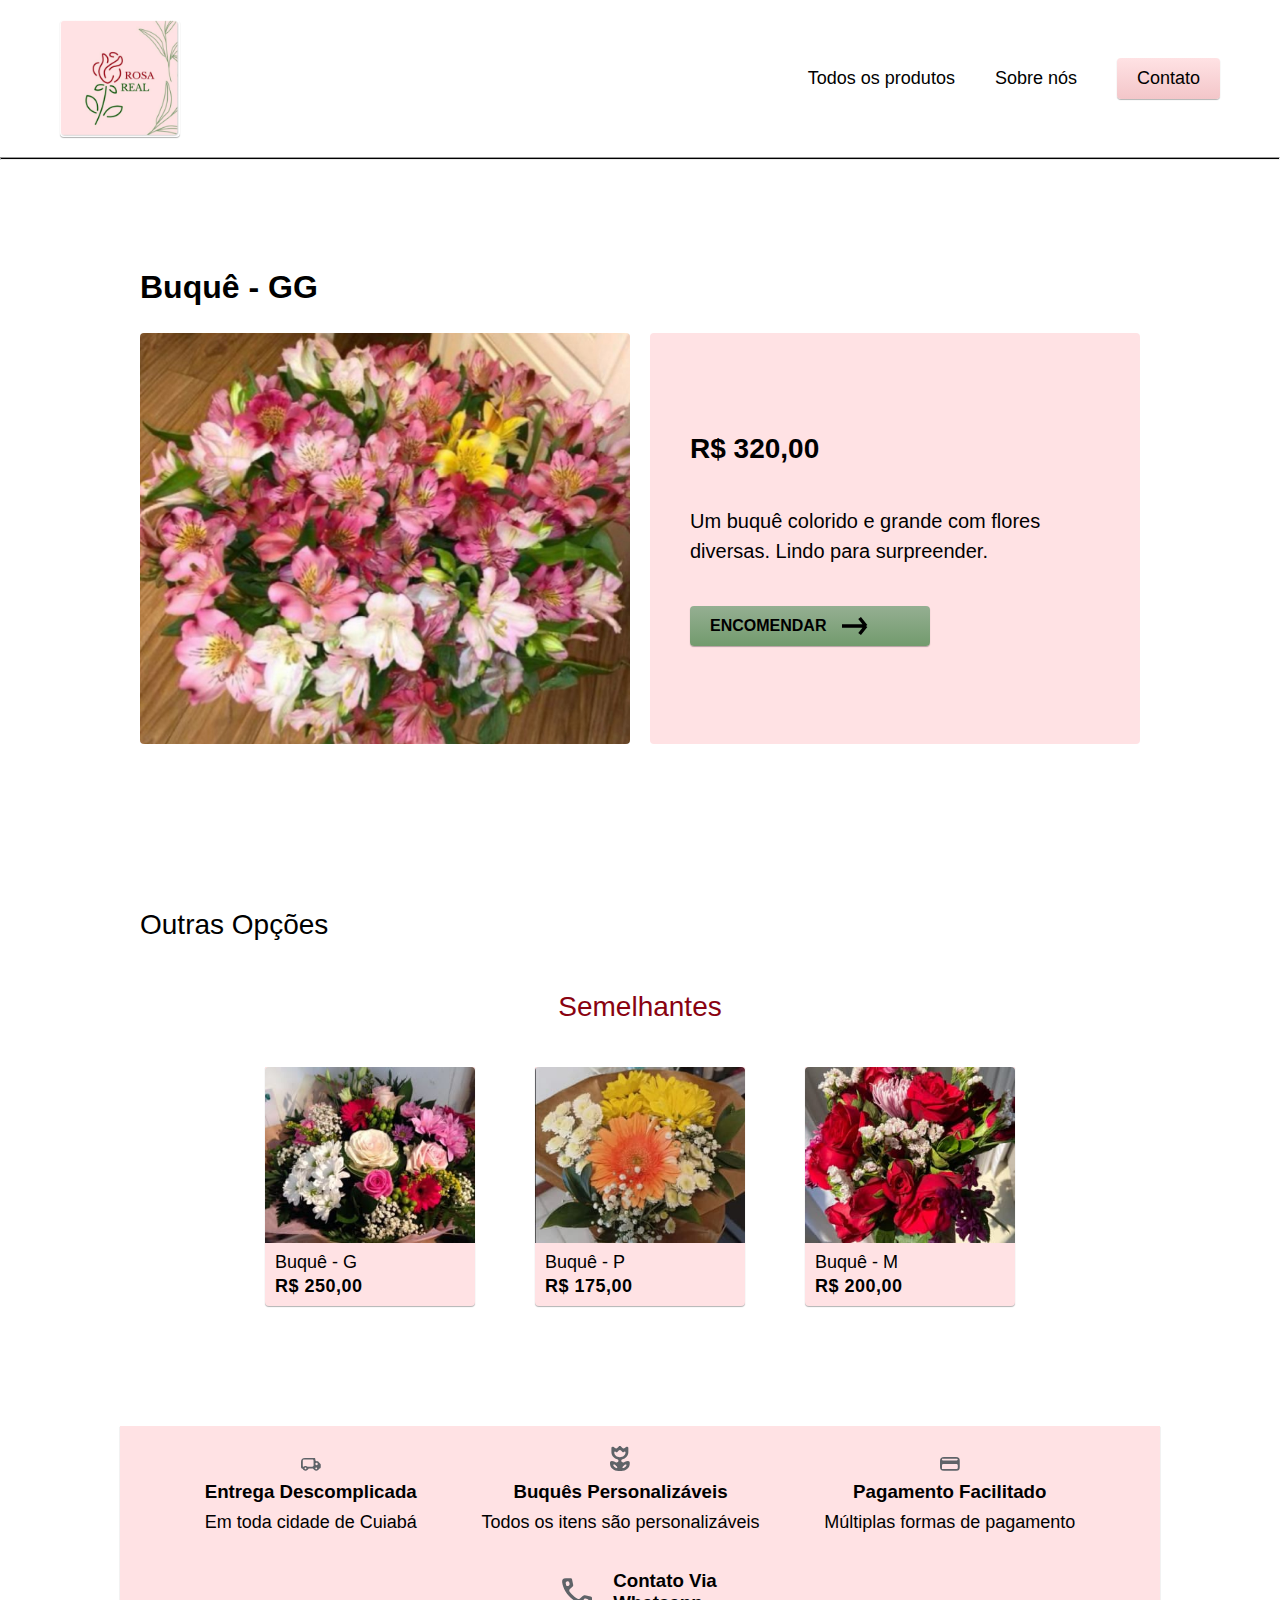
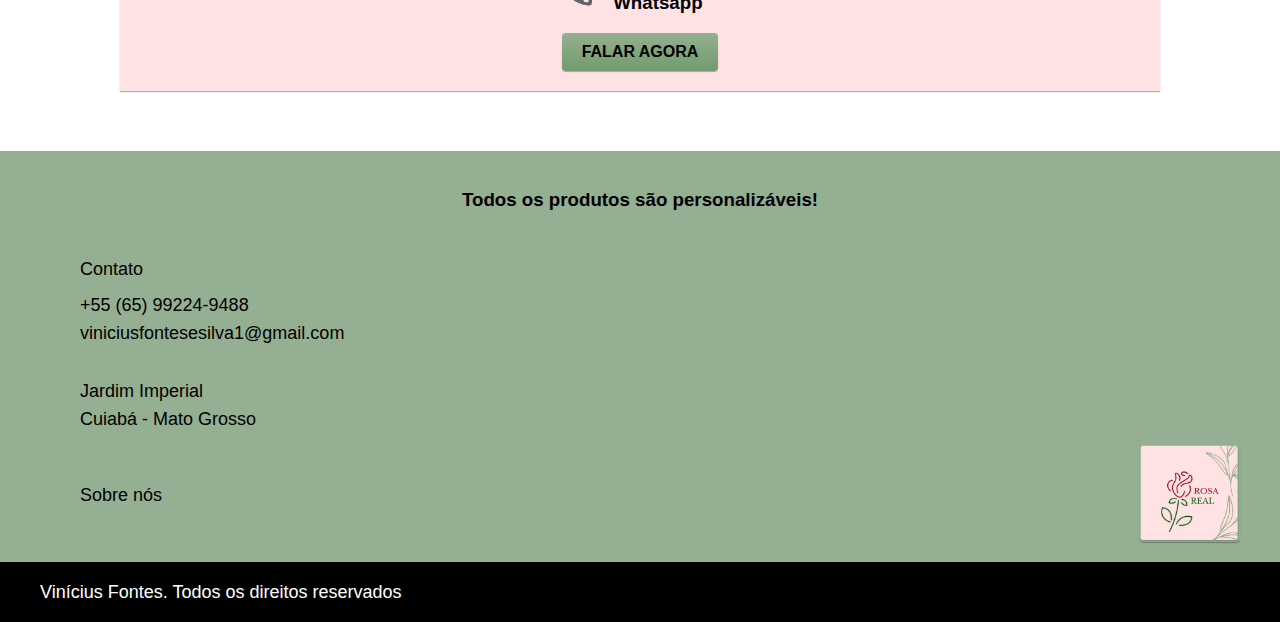
<file: produtos/buque-gg-02-fd.html>
<!DOCTYPE html>
<html lang="pt-br">

<head>
    <meta charset="UTF-8">
    <meta name="viewport" content="width=device-width, initial-scale=1.0">
    <title>Rosa Real || Floricultura em Cuiabá</title>
    <meta name="description" content="Rosa Real || Floricultura descomplicada em Cuiabá. Faça quem você ama feliz! Buquês e presentes personalizados, entrega descomplidada.">

    <link rel="stylesheet" href="../css/style.css">

</head>

<body>
    <header class="header-bg">
        <div class="header container">
            <a href="../index.html"><img src="../img/rosareal.png" alt="Rosa Real"></a>
            <nav>
                <ul class="header-menu font-01">
                    <li><a class="cor-02" href="../todos.html">Todos os produtos</a></li>
                    <li><a class="cor-02" href="../sobre-nos.html">Sobre nós</a></li>
                    <li><a class="cor-02" href="../contato.html">Contato</a></li>
                </ul>
            </nav>
        </div>
    </header>

    <hr>

    <article class="produto-bg container">
        <h2 class="font-titulo cor-02">Buquê - GG</h2>
        <div class="produto">
            <img src="../img/fotog/fotog-gg-02.jpg" alt="">
            <div class="produto-conteudo">
                <span class="font-vermelha cor-02">R$ 320,00</span>
                <p class="font-especial cor-02">Um buquê colorido e grande com flores diversas. Lindo para surpreender.</p>
                <a class="botao-v seta" href="https://wa.me/+5565992249488">Encomendar</a>
            </div>
        </div>
    </article>

    <section class="opcoes-bg container">
        <h2 class="font-vermelha cor-02">Outras Opções</h2>
        <article class="flores-bg">
            <h2 class="font-vermelha cor-07">Semelhantes</h2>
            <div class="flores">
                <div class="flor">
                    <a class="cor-02" href="/produtos/buque-g.html">
                        <img src="../img/img-produtos/buque-g-01.jpg" alt="">
                        <p class="font-02">Buquê - G</p>
                        <span class="font-03">R$ 250,00</span>
                    </a>
                </div>
                <div class="flor">
                    <a class="cor-02" href="/produtos/buque-p-01-fd.html">
                        <img src="../img/img-produtos/buque-p-01-fd.jpg" alt="">
                        <p class="font-02">Buquê - P</p>
                        <span class="font-03">R$ 175,00</span>
                    </a>
                </div>
                <div class="flor">
                    <a class="cor-02" href="/produtos/buque-m-01.html">
                        <img src="../img/img-produtos/buque-m-01.jpg" alt="">
                        <p class="font-02">Buquê - M</p>
                        <span class="font-03">R$ 200,00</span>
                    </a>
                </div>
            </div>
        </article>
    </section>

    <section class="condicoes-bg cor-02">
        <div class="condicoes">
            <div class="condicao">
                <img src="../img/icones/caminhao.svg" alt="">
                <h3 class="font-cond">Entrega Descomplicada</h3>
                <p class="font-02">Em toda cidade de Cuiabá</p>
            </div>
            <div class="condicao">
                <img src="../img/icones/flor.svg" alt="">
                <h3 class="font-cond">Buquês Personalizáveis</h3>
                <p class="font-02">Todos os itens são personalizáveis</p>
            </div>
            <div class="condicao">
                <img src="../img/icones/cartao.svg" alt="">
                <h3 class="font-cond">Pagamento Facilitado</h3>
                <p class="font-02">Múltiplas formas de pagamento</p>
            </div>
        </div>
        <div class="condicoes-contato">
            <img src="../img/icones/telefone.svg" alt="">
            <h3 class="font-cond">Contato Via <br> Whatsapp</h3>
            <a class="botao-v" href="https://wa.me/+5565992249488">Falar Agora</a>
        </div>
    </section>

    <footer class="footer-bg">
        <div class="footer container">
            <h3 class="font-cond">Todos os produtos são personalizáveis!</h3>
            <div class="footer-contatos font-02">
                <p><a class="cor-02" href="../contato.html">Contato</a></p>
                <ul>
                    <div class="footer-links">
                        <li><a class="cor-02" href="tel:+5565992361441">+55 (65) 99224-9488</a></li>
                        <li><a class="cor-02" href="mailto:viniciusfontesesilva1@gmail.com">viniciusfontesesilva1@gmail.com</a></li>
                    </div>
                    <li>Jardim Imperial</li>
                    <li>Cuiabá - Mato Grosso</li>
                </ul>
                <p><a class="cor-02" href="../sobre-nos.html">Sobre nós</a></p>
            </div>
        </div>
        <a href="../index.html"><img src="../img/rosareal.png" alt="Rosa Real"></a>
        <div class="final-final font-01 cor-01">
            Vinícius Fontes. Todos os direitos reservados
        </div>
    </footer>
</body>

</html>
</file>
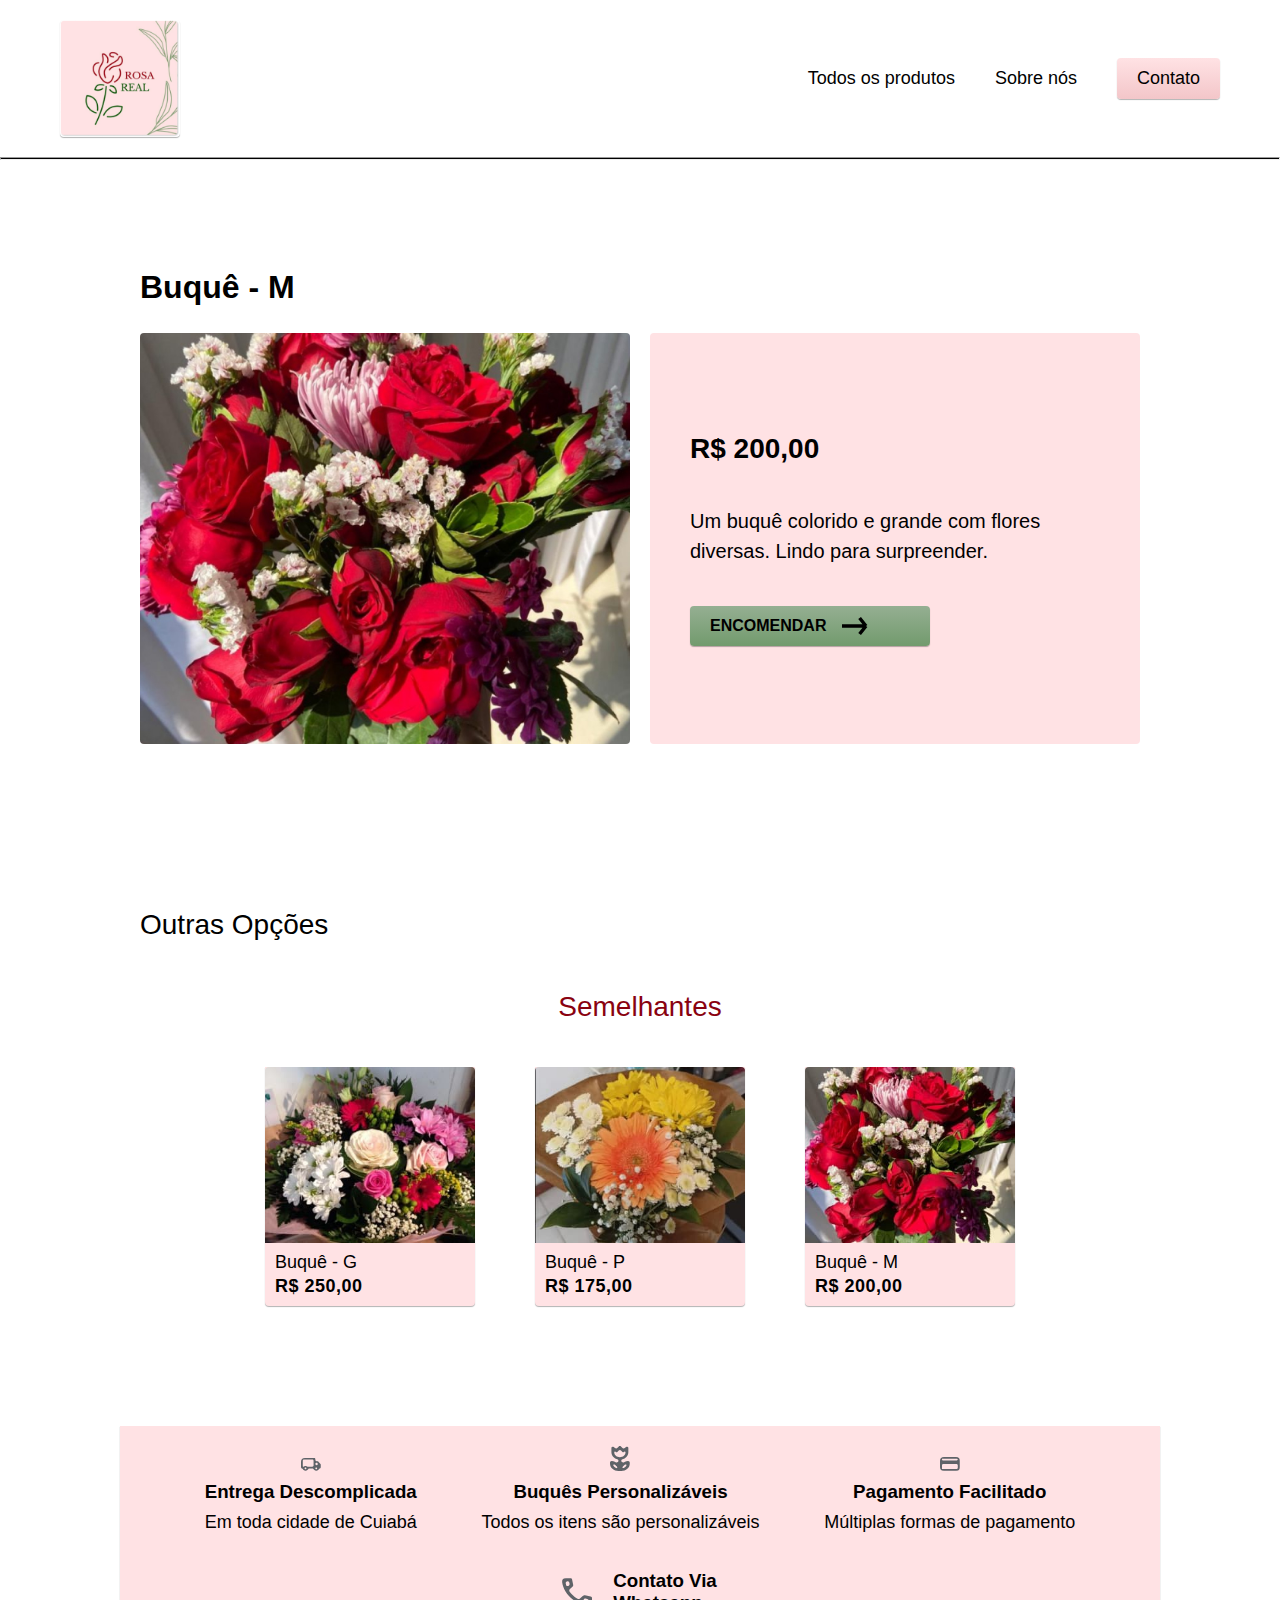
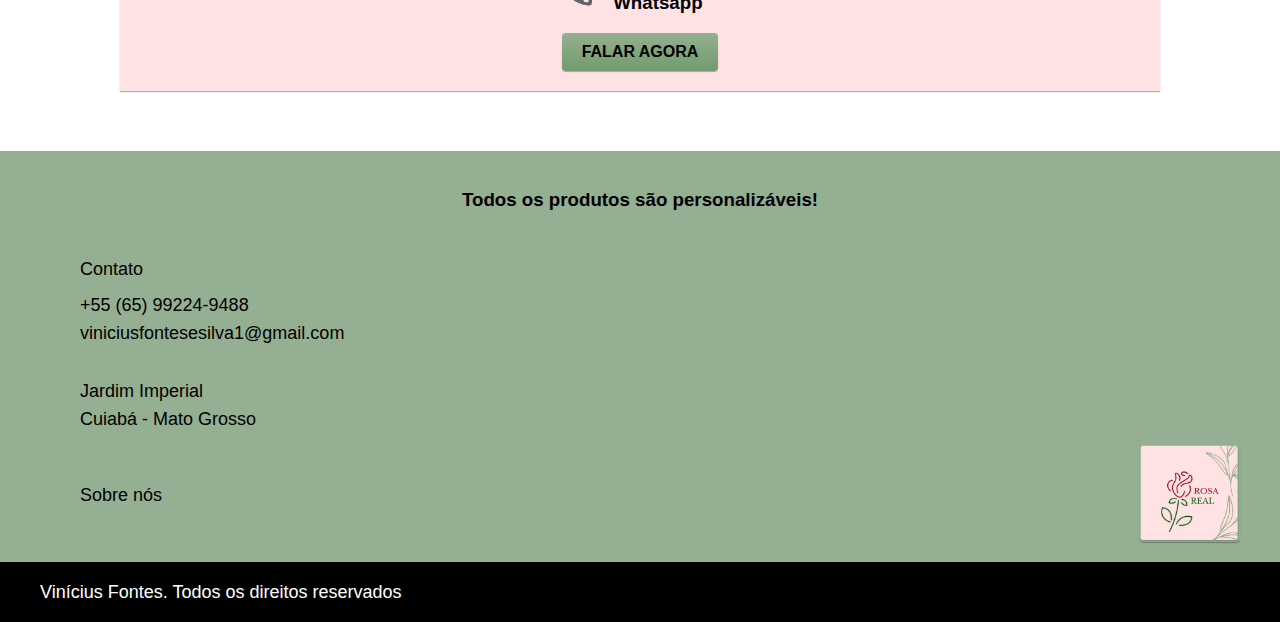
<file: produtos/buque-m-01.html>
<!DOCTYPE html>
<html lang="pt-br">

<head>
    <meta charset="UTF-8">
    <meta name="viewport" content="width=device-width, initial-scale=1.0">
    <title>Rosa Real || Floricultura em Cuiabá</title>
    <meta name="description" content="Rosa Real || Floricultura descomplicada em Cuiabá. Faça quem você ama feliz! Buquês e presentes personalizados, entrega descomplidada.">

    <link rel="stylesheet" href="../css/style.css">

</head>

<body>
    <header class="header-bg">
        <div class="header container">
            <a href="../index.html"><img src="../img/rosareal.png" alt="Rosa Real"></a>
            <nav>
                <ul class="header-menu font-01">
                    <li><a class="cor-02" href="../todos.html">Todos os produtos</a></li>
                    <li><a class="cor-02" href="../sobre-nos.html">Sobre nós</a></li>
                    <li><a class="cor-02" href="../contato.html">Contato</a></li>
                </ul>
            </nav>
        </div>
    </header>

    <hr>

    <article class="produto-bg container">
        <h2 class="font-titulo cor-02">Buquê - M</h2>
        <div class="produto">
            <img src="../img/fotog/fotog-m-01.jpg" alt="">
            <div class="produto-conteudo">
                <span class="font-vermelha cor-02">R$ 200,00</span>
                <p class="font-especial cor-02">Um buquê colorido e grande com flores diversas. Lindo para surpreender.</p>
                <a class="botao-v seta" href="https://wa.me/+5565992249488">Encomendar</a>
            </div>
        </div>
    </article>

    <section class="opcoes-bg container">
        <h2 class="font-vermelha cor-02">Outras Opções</h2>
        <article class="flores-bg">
            <h2 class="font-vermelha cor-07">Semelhantes</h2>
            <div class="flores">
                <div class="flor">
                    <a class="cor-02" href="/produtos/buque-g.html">
                        <img src="../img/img-produtos/buque-g-01.jpg" alt="">
                        <p class="font-02">Buquê - G</p>
                        <span class="font-03">R$ 250,00</span>
                    </a>
                </div>
                <div class="flor">
                    <a class="cor-02" href="/produtos/buque-p-01-fd.html">
                        <img src="../img/img-produtos/buque-p-01-fd.jpg" alt="">
                        <p class="font-02">Buquê - P</p>
                        <span class="font-03">R$ 175,00</span>
                    </a>
                </div>
                <div class="flor">
                    <a class="cor-02" href="/produtos/buque-m-01.html">
                        <img src="../img/img-produtos/buque-m-01.jpg" alt="">
                        <p class="font-02">Buquê - M</p>
                        <span class="font-03">R$ 200,00</span>
                    </a>
                </div>
            </div>
        </article>
    </section>





    <section class="condicoes-bg cor-02">
        <div class="condicoes">
            <div class="condicao">
                <img src="../img/icones/caminhao.svg" alt="">
                <h3 class="font-cond">Entrega Descomplicada</h3>
                <p class="font-02">Em toda cidade de Cuiabá</p>
            </div>
            <div class="condicao">
                <img src="../img/icones/flor.svg" alt="">
                <h3 class="font-cond">Buquês Personalizáveis</h3>
                <p class="font-02">Todos os itens são personalizáveis</p>
            </div>
            <div class="condicao">
                <img src="../img/icones/cartao.svg" alt="">
                <h3 class="font-cond">Pagamento Facilitado</h3>
                <p class="font-02">Múltiplas formas de pagamento</p>
            </div>
        </div>
        <div class="condicoes-contato">
            <img src="../img/icones/telefone.svg" alt="">
            <h3 class="font-cond">Contato Via <br> Whatsapp</h3>
            <a class="botao-v" href="https://wa.me/+5565992249488">Falar Agora</a>
        </div>
    </section>

    <footer class="footer-bg">
        <div class="footer container">
            <h3 class="font-cond">Todos os produtos são personalizáveis!</h3>
            <div class="footer-contatos font-02">
                <p><a class="cor-02" href="../contato.html">Contato</a></p>
                <ul>
                    <div class="footer-links">
                        <li><a class="cor-02" href="tel:+5565992361441">+55 (65) 99224-9488</a></li>
                        <li><a class="cor-02" href="mailto:viniciusfontesesilva1@gmail.com">viniciusfontesesilva1@gmail.com</a></li>
                    </div>
                    <li>Jardim Imperial</li>
                    <li>Cuiabá - Mato Grosso</li>
                </ul>
                <p><a class="cor-02" href="../sobre-nos.html">Sobre nós</a></p>
            </div>
        </div>
        <a href="../index.html"><img src="../img/rosareal.png" alt="Rosa Real"></a>
        <div class="final-final font-01 cor-01">
            Vinícius Fontes. Todos os direitos reservados
        </div>
    </footer>
</body>

</html>
</file>
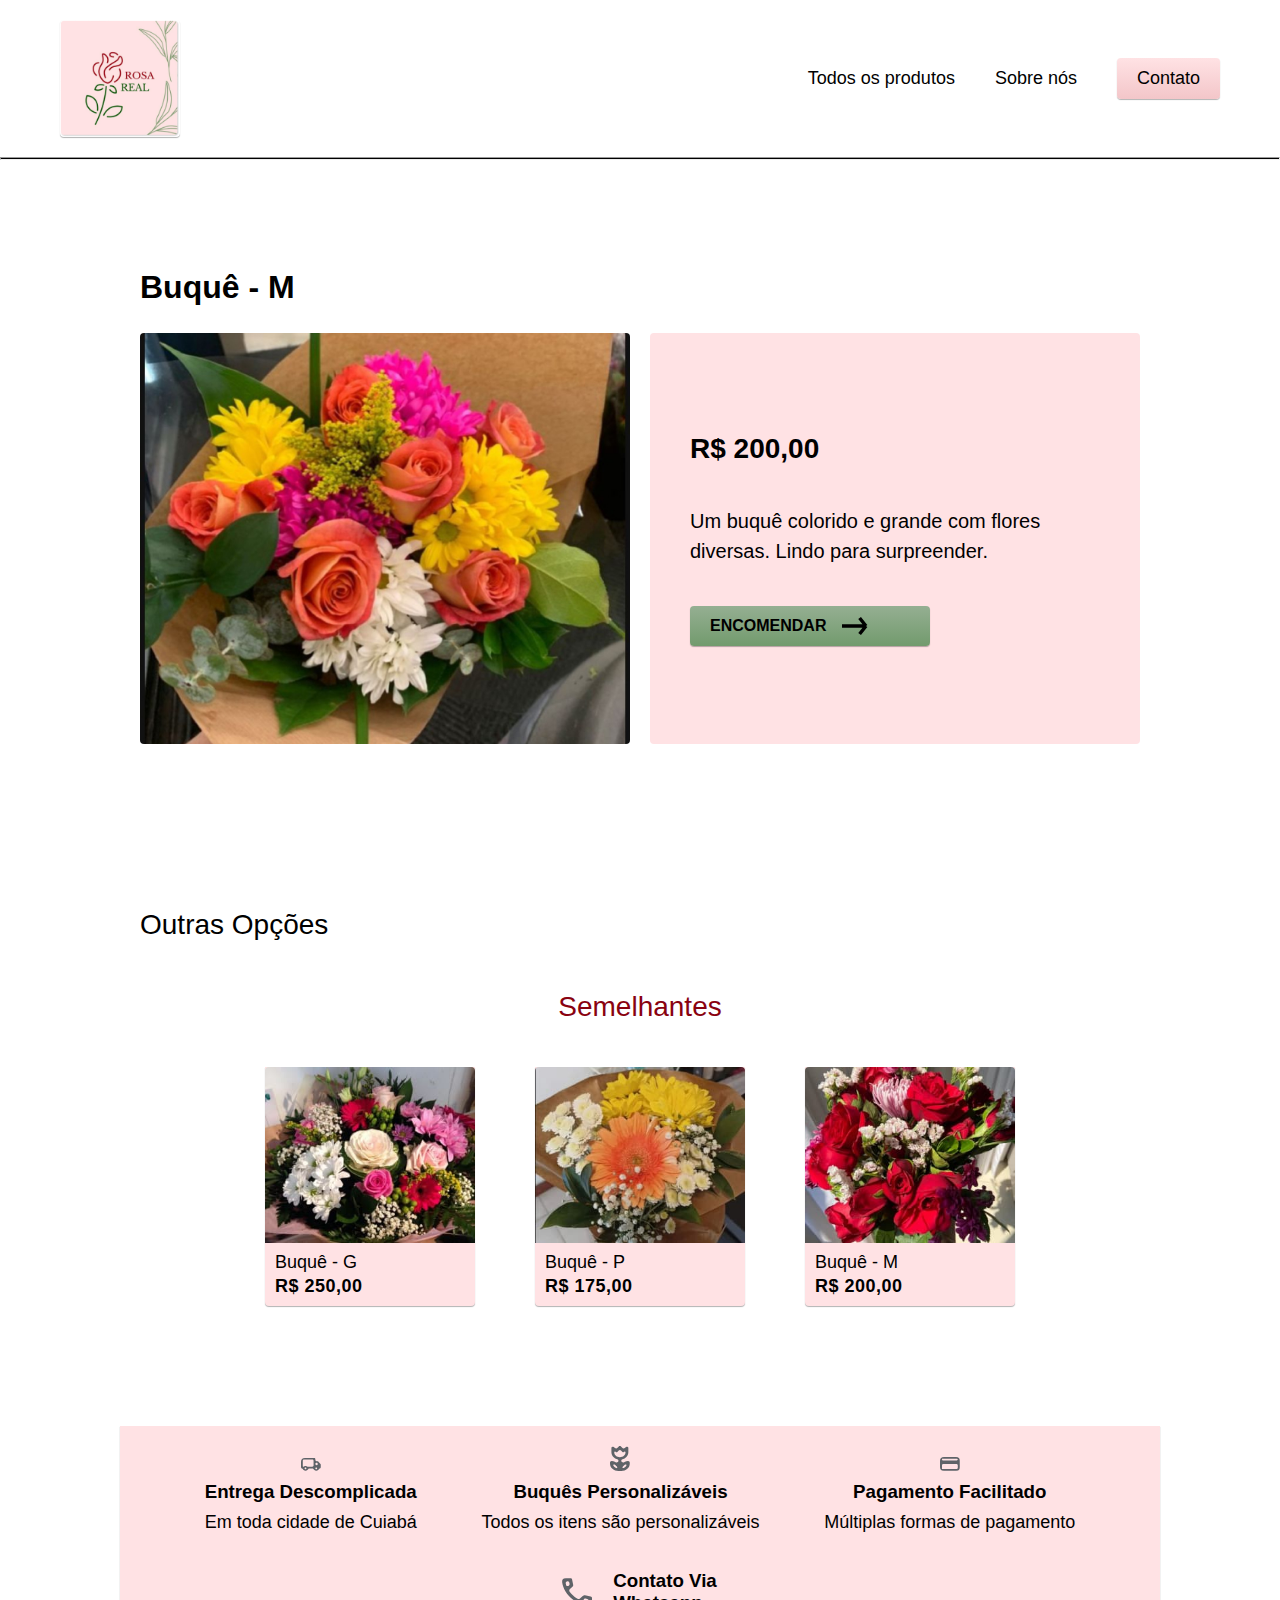
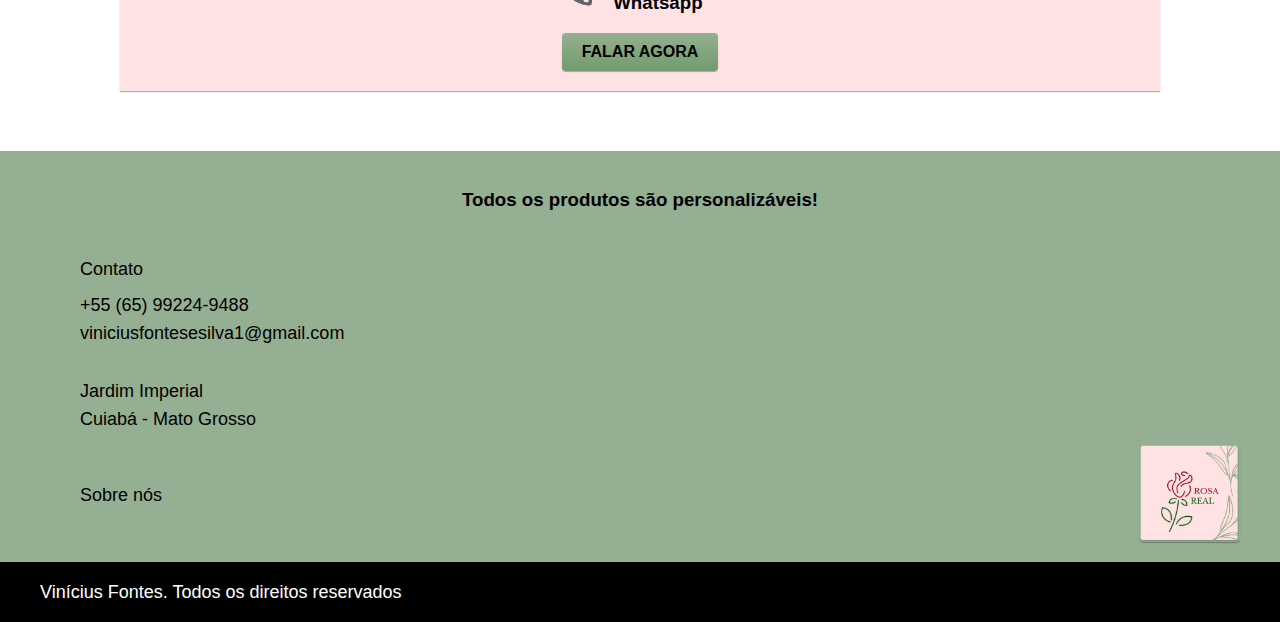
<file: produtos/buque-m-02-fd.html>
<!DOCTYPE html>
<html lang="pt-br">

<head>
    <meta charset="UTF-8">
    <meta name="viewport" content="width=device-width, initial-scale=1.0">
    <title>Rosa Real || Floricultura em Cuiabá</title>
    <meta name="description" content="Rosa Real || Floricultura descomplicada em Cuiabá. Faça quem você ama feliz! Buquês e presentes personalizados, entrega descomplidada.">

    <link rel="stylesheet" href="../css/style.css">

</head>

<body>
    <header class="header-bg">
        <div class="header container">
            <a href="../index.html"><img src="../img/rosareal.png" alt="Rosa Real"></a>
            <nav>
                <ul class="header-menu font-01">
                    <li><a class="cor-02" href="../todos.html">Todos os produtos</a></li>
                    <li><a class="cor-02" href="../sobre-nos.html">Sobre nós</a></li>
                    <li><a class="cor-02" href="../contato.html">Contato</a></li>
                </ul>
            </nav>
        </div>
    </header>

    <hr>

    <article class="produto-bg container">
        <h2 class="font-titulo cor-02">Buquê - M</h2>
        <div class="produto">
            <img src="../img/fotog/fotog-m-02.jpg" alt="">
            <div class="produto-conteudo">
                <span class="font-vermelha cor-02">R$ 200,00</span>
                <p class="font-especial cor-02">Um buquê colorido e grande com flores diversas. Lindo para surpreender.</p>
                <a class="botao-v seta" href="https://wa.me/+5565992249488">Encomendar</a>
            </div>
        </div>
    </article>

    <section class="opcoes-bg container">
        <h2 class="font-vermelha cor-02">Outras Opções</h2>
        <article class="flores-bg">
            <h2 class="font-vermelha cor-07">Semelhantes</h2>
            <div class="flores">
                <div class="flor">
                    <a class="cor-02" href="/produtos/buque-g.html">
                        <img src="../img/img-produtos/buque-g-01.jpg" alt="">
                        <p class="font-02">Buquê - G</p>
                        <span class="font-03">R$ 250,00</span>
                    </a>
                </div>
                <div class="flor">
                    <a class="cor-02" href="/produtos/buque-p-01-fd.html">
                        <img src="../img/img-produtos/buque-p-01-fd.jpg" alt="">
                        <p class="font-02">Buquê - P</p>
                        <span class="font-03">R$ 175,00</span>
                    </a>
                </div>
                <div class="flor">
                    <a class="cor-02" href="/produtos/buque-m-01.html">
                        <img src="../img/img-produtos/buque-m-01.jpg" alt="">
                        <p class="font-02">Buquê - M</p>
                        <span class="font-03">R$ 200,00</span>
                    </a>
                </div>
            </div>
        </article>
    </section>





    <section class="condicoes-bg cor-02">
        <div class="condicoes">
            <div class="condicao">
                <img src="../img/icones/caminhao.svg" alt="">
                <h3 class="font-cond">Entrega Descomplicada</h3>
                <p class="font-02">Em toda cidade de Cuiabá</p>
            </div>
            <div class="condicao">
                <img src="../img/icones/flor.svg" alt="">
                <h3 class="font-cond">Buquês Personalizáveis</h3>
                <p class="font-02">Todos os itens são personalizáveis</p>
            </div>
            <div class="condicao">
                <img src="../img/icones/cartao.svg" alt="">
                <h3 class="font-cond">Pagamento Facilitado</h3>
                <p class="font-02">Múltiplas formas de pagamento</p>
            </div>
        </div>
        <div class="condicoes-contato">
            <img src="../img/icones/telefone.svg" alt="">
            <h3 class="font-cond">Contato Via <br> Whatsapp</h3>
            <a class="botao-v" href="https://wa.me/+5565992249488">Falar Agora</a>
        </div>
    </section>

    <footer class="footer-bg">
        <div class="footer container">
            <h3 class="font-cond">Todos os produtos são personalizáveis!</h3>
            <div class="footer-contatos font-02">
                <p><a class="cor-02" href="../contato.html">Contato</a></p>
                <ul>
                    <div class="footer-links">
                        <li><a class="cor-02" href="tel:+5565992361441">+55 (65) 99224-9488</a></li>
                        <li><a class="cor-02" href="mailto:viniciusfontesesilva1@gmail.com">viniciusfontesesilva1@gmail.com</a></li>
                    </div>
                    <li>Jardim Imperial</li>
                    <li>Cuiabá - Mato Grosso</li>
                </ul>
                <p><a class="cor-02" href="../sobre-nos.html">Sobre nós</a></p>
            </div>
        </div>
        <a href="../index.html"><img src="../img/rosareal.png" alt="Rosa Real"></a>
        <div class="final-final font-01 cor-01">
            Vinícius Fontes. Todos os direitos reservados
        </div>
    </footer>
</body>

</html>
</file>
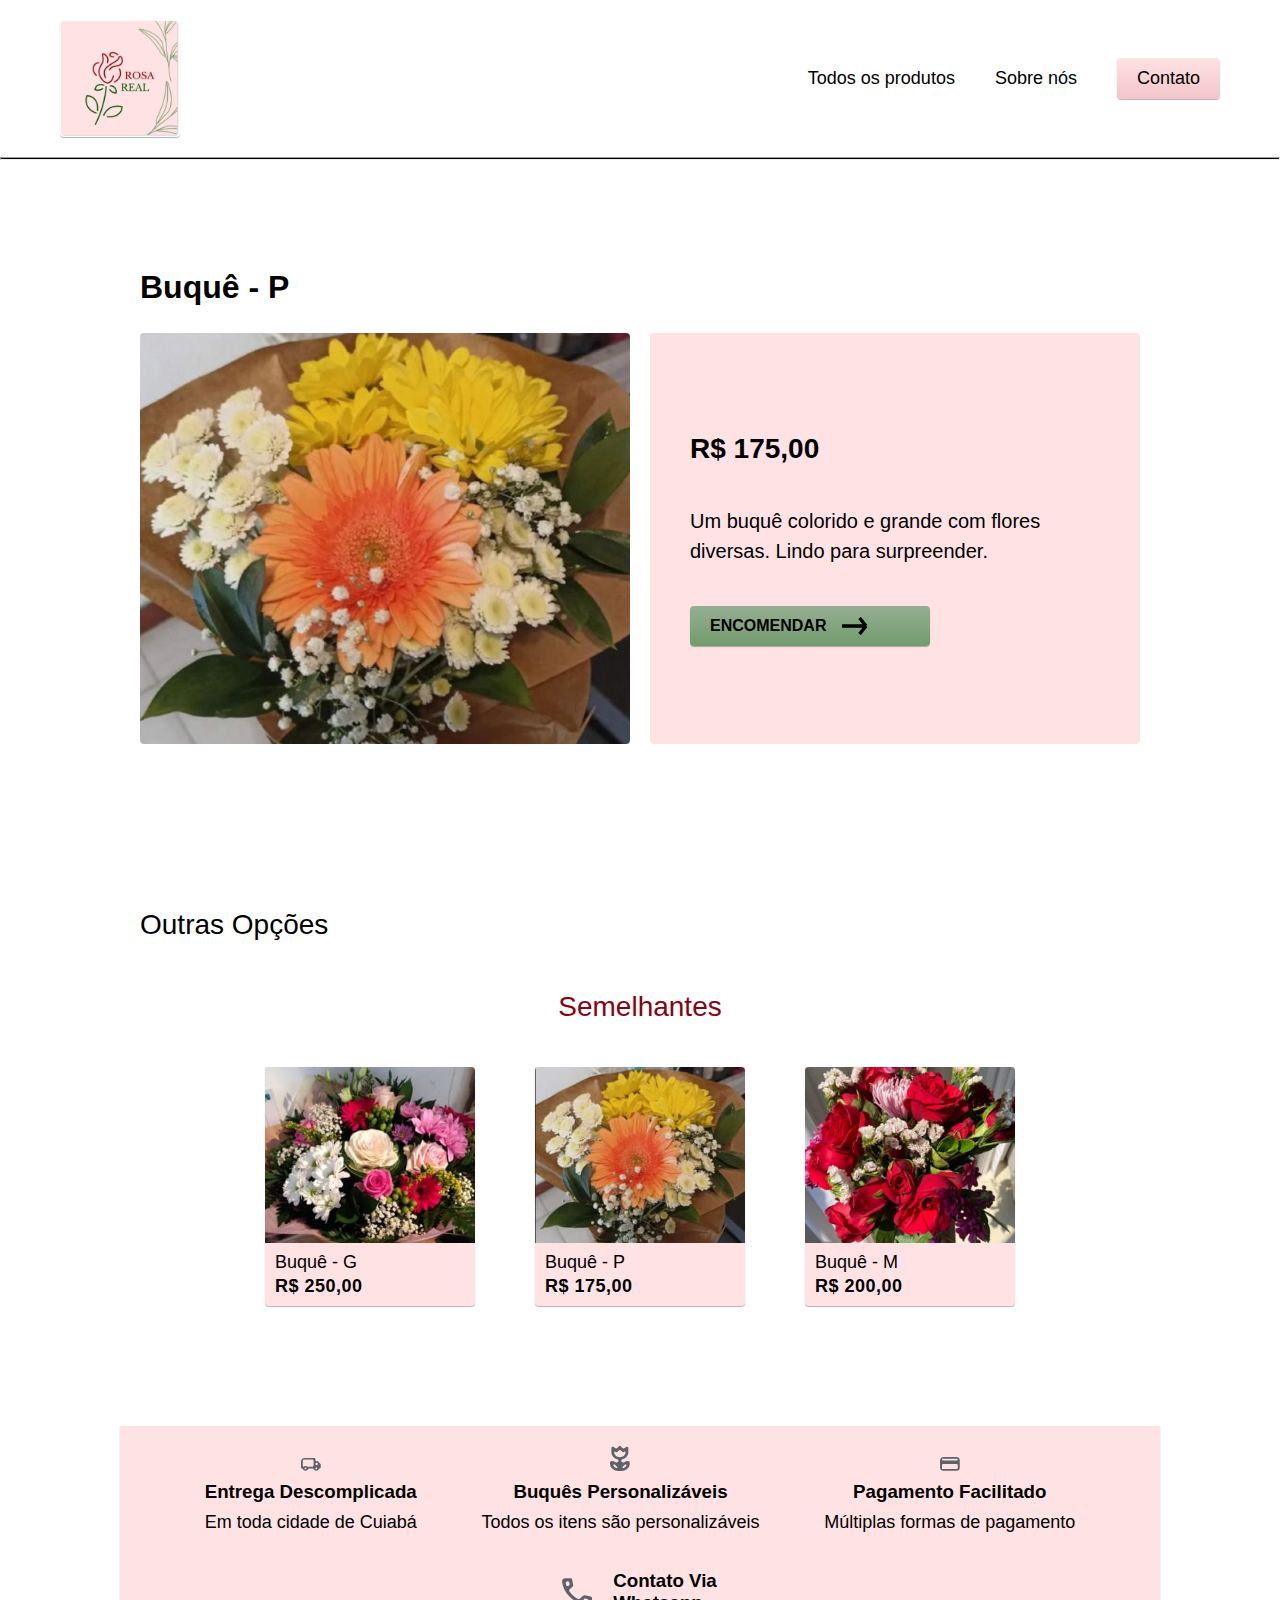
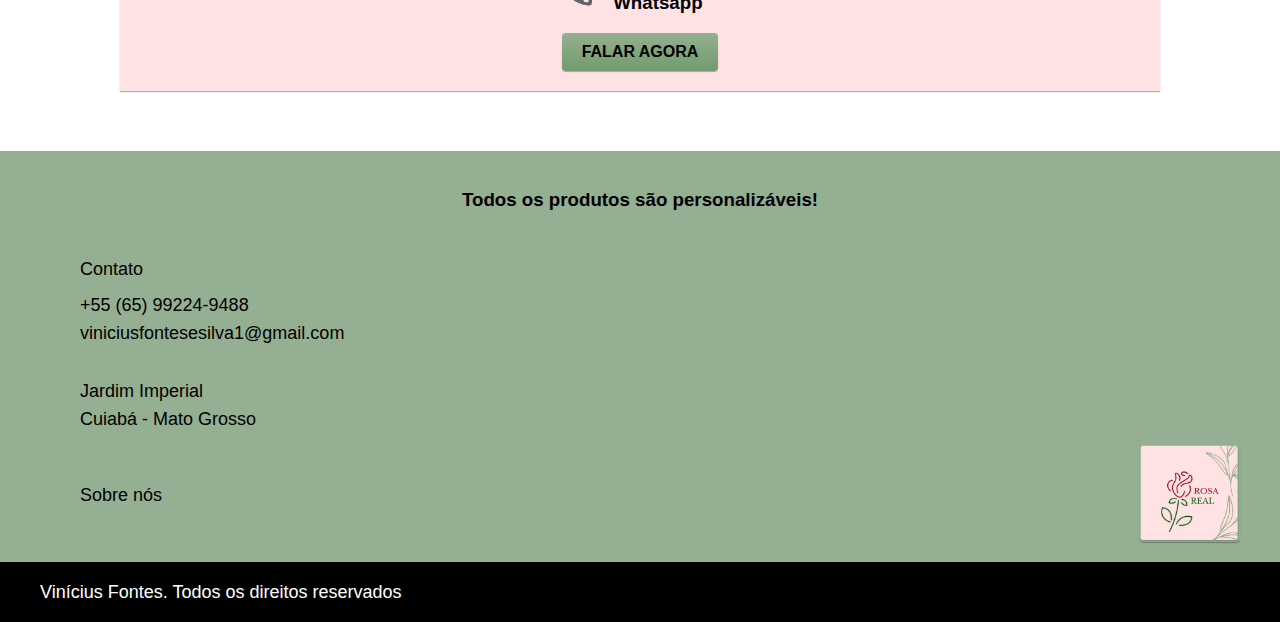
<file: produtos/buque-p-01-fd.html>
<!DOCTYPE html>
<html lang="pt-br">

<head>
    <meta charset="UTF-8">
    <meta name="viewport" content="width=device-width, initial-scale=1.0">
    <title>Rosa Real || Floricultura em Cuiabá</title>
    <meta name="description" content="Rosa Real || Floricultura descomplicada em Cuiabá. Faça quem você ama feliz! Buquês e presentes personalizados, entrega descomplidada.">

    <link rel="stylesheet" href="../css/style.css">

</head>

<body>
    <header class="header-bg">
        <div class="header container">
            <a href="../index.html"><img src="../img/rosareal.png" alt="Rosa Real"></a>
            <nav>
                <ul class="header-menu font-01">
                    <li><a class="cor-02" href="../todos.html">Todos os produtos</a></li>
                    <li><a class="cor-02" href="../sobre-nos.html">Sobre nós</a></li>
                    <li><a class="cor-02" href="../contato.html">Contato</a></li>
                </ul>
            </nav>
        </div>
    </header>

    <hr>

    <article class="produto-bg container">
        <h2 class="font-titulo cor-02">Buquê - P</h2>
        <div class="produto">
            <img src="../img/fotog/fotog-p-01.jpg" alt="">
            <div class="produto-conteudo">
                <span class="font-vermelha cor-02">R$ 175,00</span>
                <p class="font-especial cor-02">Um buquê colorido e grande com flores diversas. Lindo para surpreender.</p>
                <a class="botao-v seta" href="https://wa.me/+5565992249488">Encomendar</a>
            </div>
        </div>
    </article>

    <section class="opcoes-bg container">
        <h2 class="font-vermelha cor-02">Outras Opções</h2>
        <article class="flores-bg">
            <h2 class="font-vermelha cor-07">Semelhantes</h2>
            <div class="flores">
                <div class="flor">
                    <a class="cor-02" href="/produtos/buque-g.html">
                        <img src="../img/img-produtos/buque-g-01.jpg" alt="">
                        <p class="font-02">Buquê - G</p>
                        <span class="font-03">R$ 250,00</span>
                    </a>
                </div>
                <div class="flor">
                    <a class="cor-02" href="/produtos/buque-p-01-fd.html">
                        <img src="../img/img-produtos/buque-p-01-fd.jpg" alt="">
                        <p class="font-02">Buquê - P</p>
                        <span class="font-03">R$ 175,00</span>
                    </a>
                </div>
                <div class="flor">
                    <a class="cor-02" href="/produtos/buque-m-01.html">
                        <img src="../img/img-produtos/buque-m-01.jpg" alt="">
                        <p class="font-02">Buquê - M</p>
                        <span class="font-03">R$ 200,00</span>
                    </a>
                </div>
            </div>
        </article>
    </section>





    <section class="condicoes-bg cor-02">
        <div class="condicoes">
            <div class="condicao">
                <img src="../img/icones/caminhao.svg" alt="">
                <h3 class="font-cond">Entrega Descomplicada</h3>
                <p class="font-02">Em toda cidade de Cuiabá</p>
            </div>
            <div class="condicao">
                <img src="../img/icones/flor.svg" alt="">
                <h3 class="font-cond">Buquês Personalizáveis</h3>
                <p class="font-02">Todos os itens são personalizáveis</p>
            </div>
            <div class="condicao">
                <img src="../img/icones/cartao.svg" alt="">
                <h3 class="font-cond">Pagamento Facilitado</h3>
                <p class="font-02">Múltiplas formas de pagamento</p>
            </div>
        </div>
        <div class="condicoes-contato">
            <img src="../img/icones/telefone.svg" alt="">
            <h3 class="font-cond">Contato Via <br> Whatsapp</h3>
            <a class="botao-v" href="https://wa.me/+5565992249488">Falar Agora</a>
        </div>
    </section>

    <footer class="footer-bg">
        <div class="footer container">
            <h3 class="font-cond">Todos os produtos são personalizáveis!</h3>
            <div class="footer-contatos font-02">
                <p><a class="cor-02" href="../contato.html">Contato</a></p>
                <ul>
                    <div class="footer-links">
                        <li><a class="cor-02" href="tel:+5565992361441">+55 (65) 99224-9488</a></li>
                        <li><a class="cor-02" href="mailto:viniciusfontesesilva1@gmail.com">viniciusfontesesilva1@gmail.com</a></li>
                    </div>
                    <li>Jardim Imperial</li>
                    <li>Cuiabá - Mato Grosso</li>
                </ul>
                <p><a class="cor-02" href="../sobre-nos.html">Sobre nós</a></p>
            </div>
        </div>
        <a href="../index.html"><img src="../img/rosareal.png" alt="Rosa Real"></a>
        <div class="final-final font-01 cor-01">
            Vinícius Fontes. Todos os direitos reservados
        </div>
    </footer>
</body>

</html>
</file>
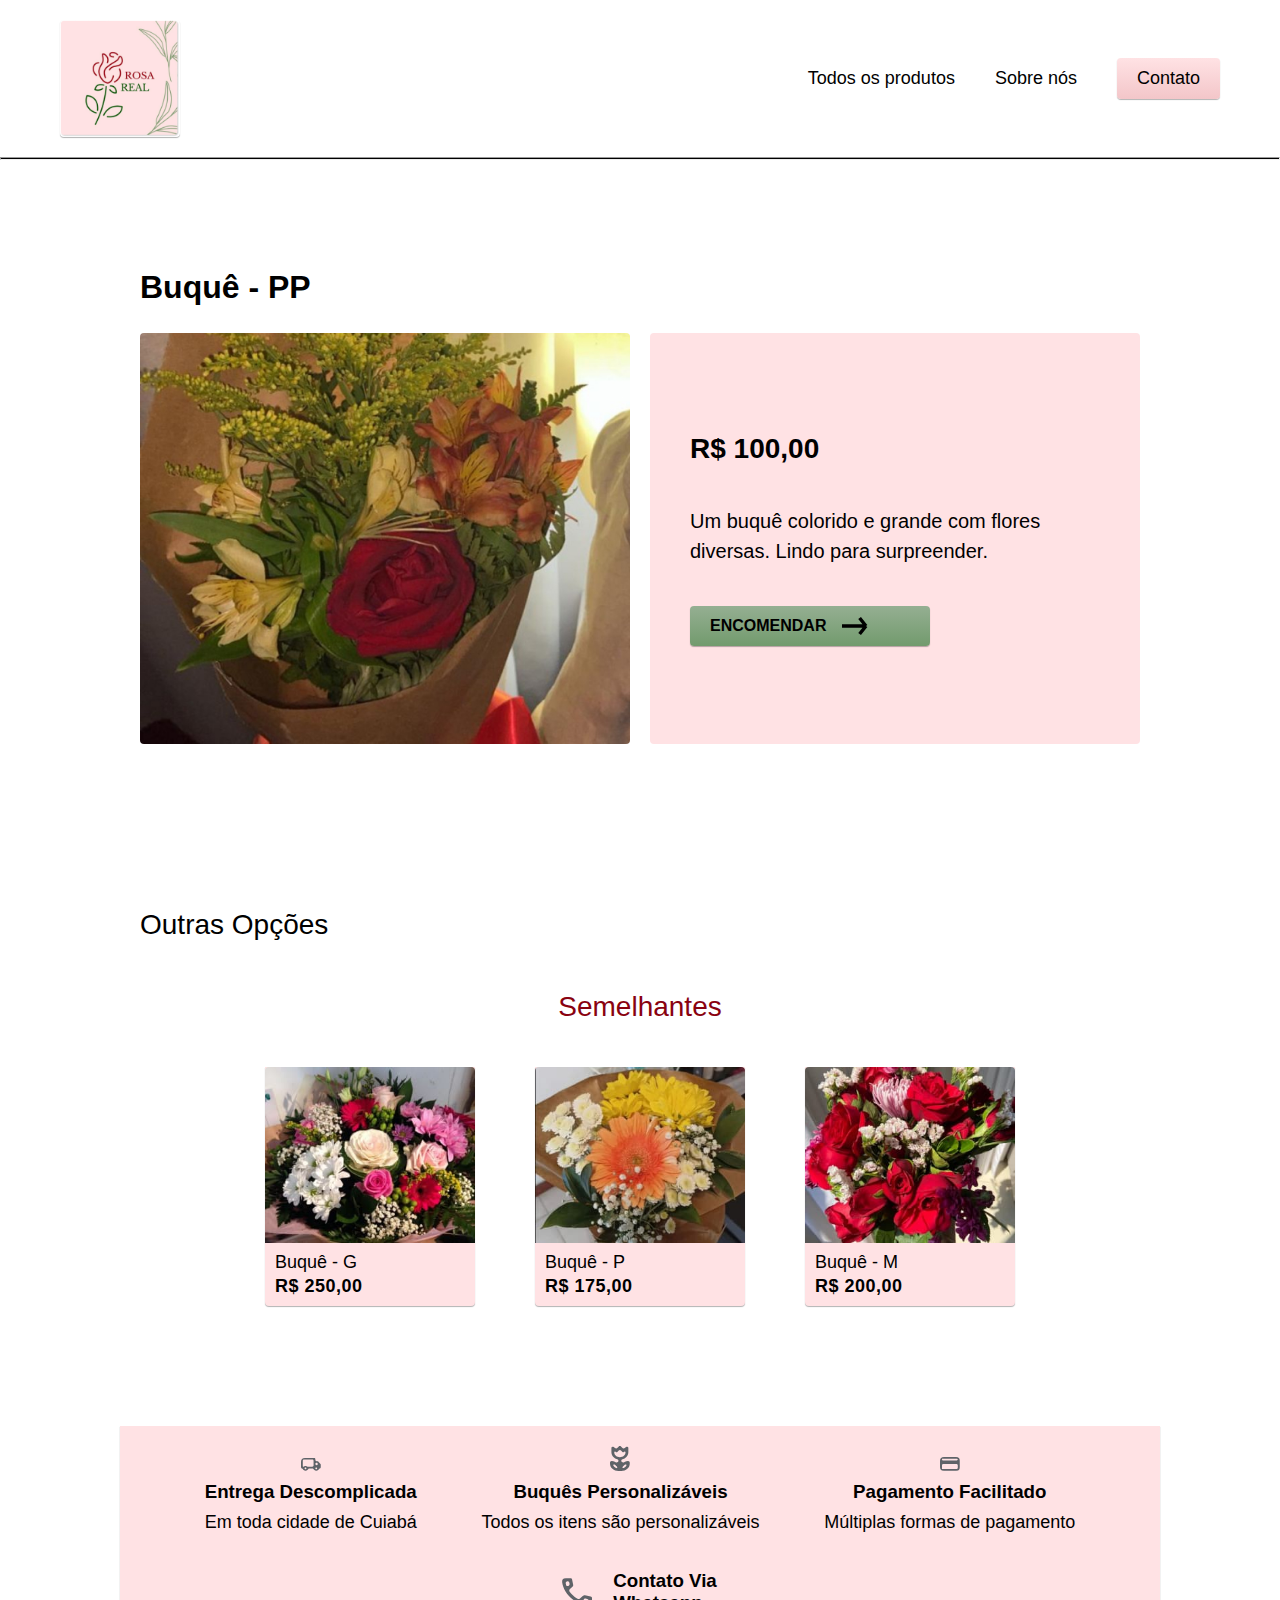
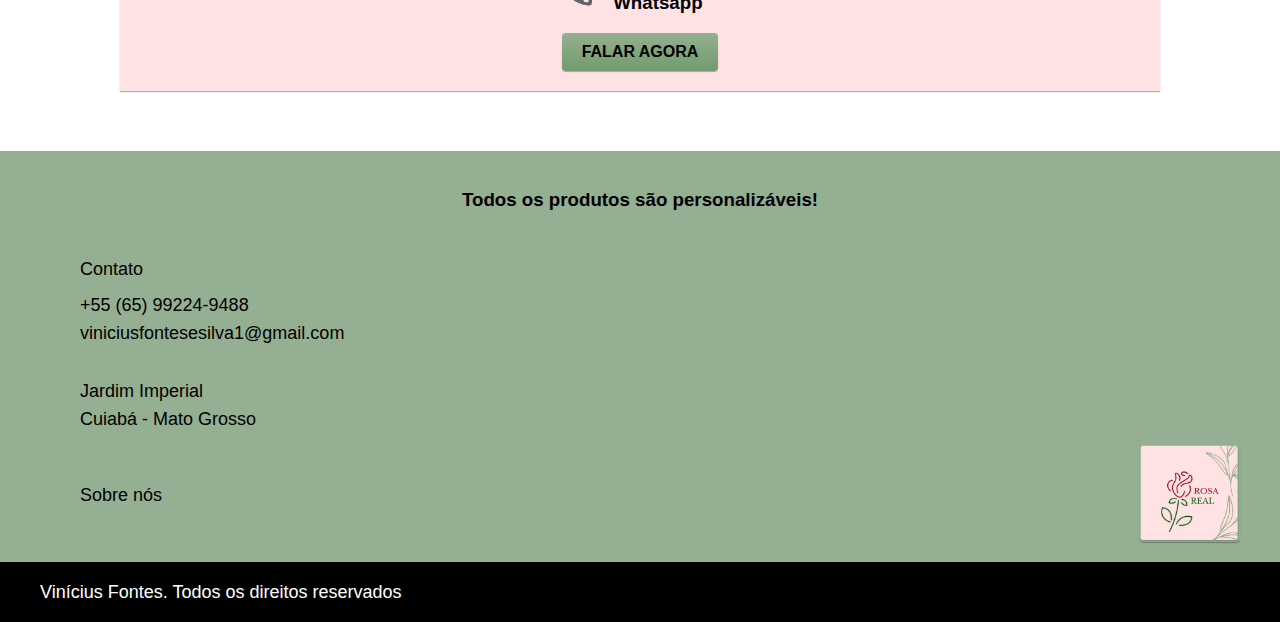
<file: produtos/buque-pp-01-fd.html>
<!DOCTYPE html>
<html lang="pt-br">

<head>
    <meta charset="UTF-8">
    <meta name="viewport" content="width=device-width, initial-scale=1.0">
    <title>Rosa Real || Floricultura em Cuiabá</title>
    <meta name="description" content="Rosa Real || Floricultura descomplicada em Cuiabá. Faça quem você ama feliz! Buquês e presentes personalizados, entrega descomplidada.">

    <link rel="stylesheet" href="../css/style.css">

</head>

<body>
    <header class="header-bg">
        <div class="header container">
            <a href="../index.html"><img src="../img/rosareal.png" alt="Rosa Real"></a>
            <nav>
                <ul class="header-menu font-01">
                    <li><a class="cor-02" href="../todos.html">Todos os produtos</a></li>
                    <li><a class="cor-02" href="../sobre-nos.html">Sobre nós</a></li>
                    <li><a class="cor-02" href="../contato.html">Contato</a></li>
                </ul>
            </nav>
        </div>
    </header>

    <hr>

    <article class="produto-bg container">
        <h2 class="font-titulo cor-02">Buquê - PP</h2>
        <div class="produto">
            <img src="../img/fotog/fotog-pp-01.jpg" alt="">
            <div class="produto-conteudo">
                <span class="font-vermelha cor-02">R$ 100,00</span>
                <p class="font-especial cor-02">Um buquê colorido e grande com flores diversas. Lindo para surpreender.</p>
                <a class="botao-v seta" href="https://wa.me/+5565992249488">Encomendar</a>
            </div>
        </div>
    </article>

    <section class="opcoes-bg container">
        <h2 class="font-vermelha cor-02">Outras Opções</h2>
        <article class="flores-bg">
            <h2 class="font-vermelha cor-07">Semelhantes</h2>
            <div class="flores">
                <div class="flor">
                    <a class="cor-02" href="/produtos/buque-g.html">
                        <img src="../img/img-produtos/buque-g-01.jpg" alt="">
                        <p class="font-02">Buquê - G</p>
                        <span class="font-03">R$ 250,00</span>
                    </a>
                </div>
                <div class="flor">
                    <a class="cor-02" href="/produtos/buque-p-01-fd.html">
                        <img src="../img/img-produtos/buque-p-01-fd.jpg" alt="">
                        <p class="font-02">Buquê - P</p>
                        <span class="font-03">R$ 175,00</span>
                    </a>
                </div>
                <div class="flor">
                    <a class="cor-02" href="/produtos/buque-m-01.html">
                        <img src="../img/img-produtos/buque-m-01.jpg" alt="">
                        <p class="font-02">Buquê - M</p>
                        <span class="font-03">R$ 200,00</span>
                    </a>
                </div>
            </div>
        </article>
    </section>





    <section class="condicoes-bg cor-02">
        <div class="condicoes">
            <div class="condicao">
                <img src="../img/icones/caminhao.svg" alt="">
                <h3 class="font-cond">Entrega Descomplicada</h3>
                <p class="font-02">Em toda cidade de Cuiabá</p>
            </div>
            <div class="condicao">
                <img src="../img/icones/flor.svg" alt="">
                <h3 class="font-cond">Buquês Personalizáveis</h3>
                <p class="font-02">Todos os itens são personalizáveis</p>
            </div>
            <div class="condicao">
                <img src="../img/icones/cartao.svg" alt="">
                <h3 class="font-cond">Pagamento Facilitado</h3>
                <p class="font-02">Múltiplas formas de pagamento</p>
            </div>
        </div>
        <div class="condicoes-contato">
            <img src="../img/icones/telefone.svg" alt="">
            <h3 class="font-cond">Contato Via <br> Whatsapp</h3>
            <a class="botao-v" href="https://wa.me/+5565992249488">Falar Agora</a>
        </div>
    </section>

    <footer class="footer-bg">
        <div class="footer container">
            <h3 class="font-cond">Todos os produtos são personalizáveis!</h3>
            <div class="footer-contatos font-02">
                <p><a class="cor-02" href="../contato.html">Contato</a></p>
                <ul>
                    <div class="footer-links">
                        <li><a class="cor-02" href="tel:+5565992361441">+55 (65) 99224-9488</a></li>
                        <li><a class="cor-02" href="mailto:viniciusfontesesilva1@gmail.com">viniciusfontesesilva1@gmail.com</a></li>
                    </div>
                    <li>Jardim Imperial</li>
                    <li>Cuiabá - Mato Grosso</li>
                </ul>
                <p><a class="cor-02" href="../sobre-nos.html">Sobre nós</a></p>
            </div>
        </div>
        <a href="../index.html"><img src="../img/rosareal.png" alt="Rosa Real"></a>
        <div class="final-final font-01 cor-01">
            Vinícius Fontes. Todos os direitos reservados
        </div>
    </footer>
</body>

</html>
</file>
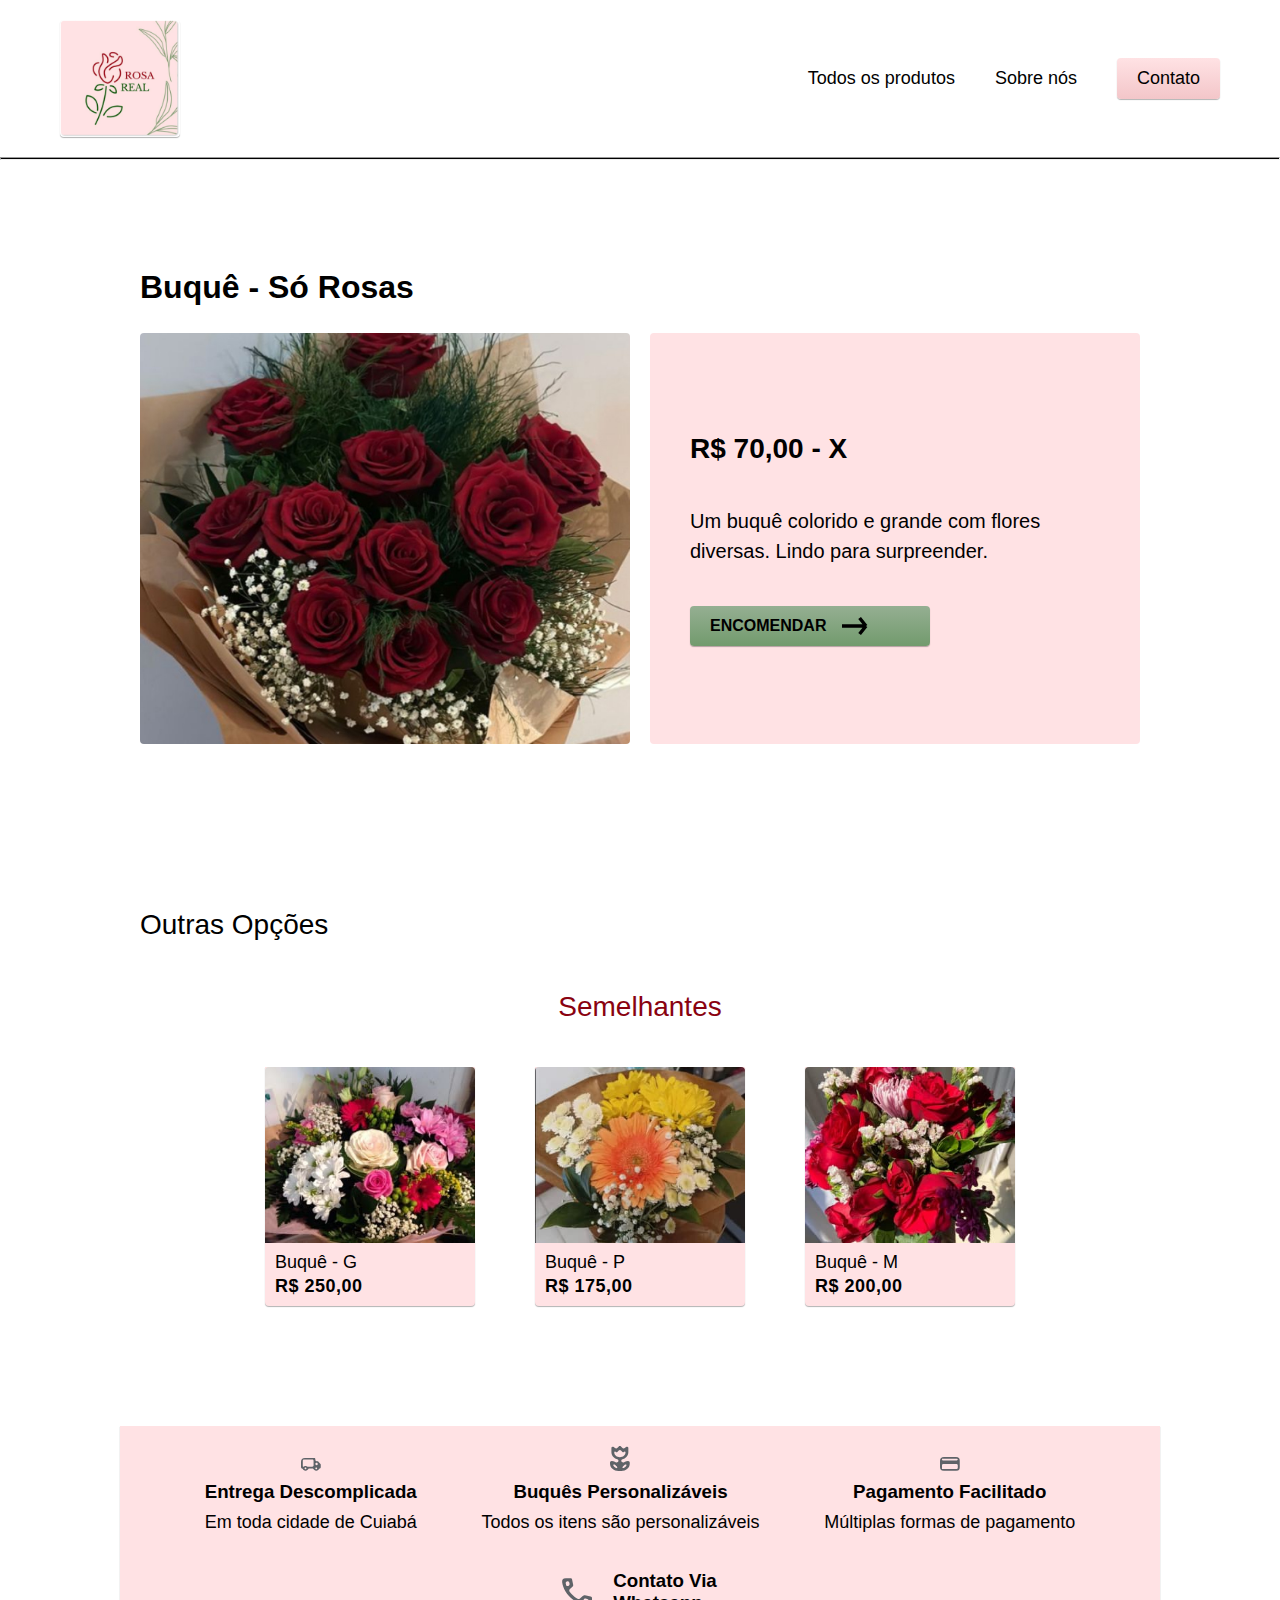
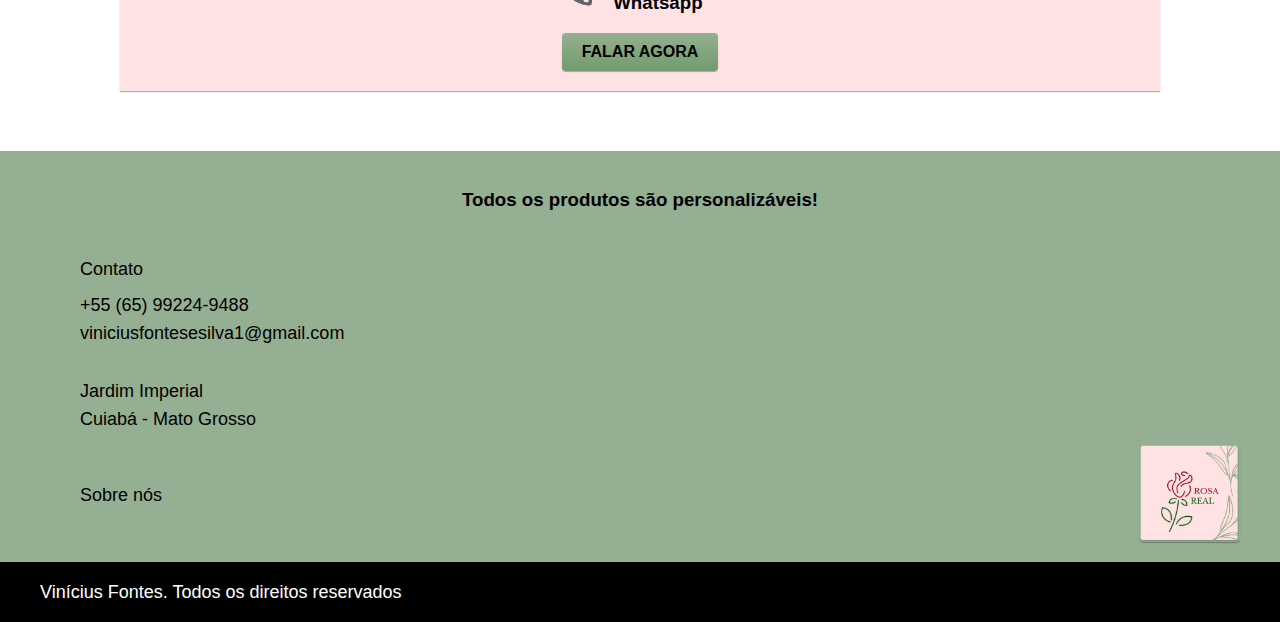
<file: produtos/buque-sr.html>
<!DOCTYPE html>
<html lang="pt-br">

<head>
    <meta charset="UTF-8">
    <meta name="viewport" content="width=device-width, initial-scale=1.0">
    <title>Rosa Real || Floricultura em Cuiabá</title>
    <meta name="description" content="Rosa Real || Floricultura descomplicada em Cuiabá. Faça quem você ama feliz! Buquês e presentes personalizados, entrega descomplidada.">

    <link rel="stylesheet" href="../css/style.css">

</head>

<body>
    <header class="header-bg">
        <div class="header container">
            <a href="../index.html"><img src="../img/rosareal.png" alt="Rosa Real"></a>
            <nav>
                <ul class="header-menu font-01">
                    <li><a class="cor-02" href="../todos.html">Todos os produtos</a></li>
                    <li><a class="cor-02" href="../sobre-nos.html">Sobre nós</a></li>
                    <li><a class="cor-02" href="../contato.html">Contato</a></li>
                </ul>
            </nav>
        </div>
    </header>

    <hr>

    <article class="produto-bg container">
        <h2 class="font-titulo cor-02">Buquê - Só Rosas</h2>
        <div class="produto">
            <img src="../img/fotog/fotog-sr.jpg" alt="">
            <div class="produto-conteudo">
                <span class="font-vermelha cor-02">R$ 70,00 - X</span>
                <p class="font-especial cor-02">Um buquê colorido e grande com flores diversas. Lindo para surpreender.</p>
                <a class="botao-v seta" href="https://wa.me/+5565992249488">Encomendar</a>
            </div>
        </div>
    </article>

    <section class="opcoes-bg container">
        <h2 class="font-vermelha cor-02">Outras Opções</h2>
        <article class="flores-bg">
            <h2 class="font-vermelha cor-07">Semelhantes</h2>
            <div class="flores">
                <div class="flor">
                    <a class="cor-02" href="/produtos/buque-g.html">
                        <img src="../img/img-produtos/buque-g-01.jpg" alt="">
                        <p class="font-02">Buquê - G</p>
                        <span class="font-03">R$ 250,00</span>
                    </a>
                </div>
                <div class="flor">
                    <a class="cor-02" href="/produtos/buque-p-01-fd.html">
                        <img src="../img/img-produtos/buque-p-01-fd.jpg" alt="">
                        <p class="font-02">Buquê - P</p>
                        <span class="font-03">R$ 175,00</span>
                    </a>
                </div>
                <div class="flor">
                    <a class="cor-02" href="/produtos/buque-m-01.html">
                        <img src="../img/img-produtos/buque-m-01.jpg" alt="">
                        <p class="font-02">Buquê - M</p>
                        <span class="font-03">R$ 200,00</span>
                    </a>
                </div>
            </div>
        </article>
    </section>

    <section class="condicoes-bg cor-02">
        <div class="condicoes">
            <div class="condicao">
                <img src="../img/icones/caminhao.svg" alt="">
                <h3 class="font-cond">Entrega Descomplicada</h3>
                <p class="font-02">Em toda cidade de Cuiabá</p>
            </div>
            <div class="condicao">
                <img src="../img/icones/flor.svg" alt="">
                <h3 class="font-cond">Buquês Personalizáveis</h3>
                <p class="font-02">Todos os itens são personalizáveis</p>
            </div>
            <div class="condicao">
                <img src="../img/icones/cartao.svg" alt="">
                <h3 class="font-cond">Pagamento Facilitado</h3>
                <p class="font-02">Múltiplas formas de pagamento</p>
            </div>
        </div>
        <div class="condicoes-contato">
            <img src="../img/icones/telefone.svg" alt="">
            <h3 class="font-cond">Contato Via <br> Whatsapp</h3>
            <a class="botao-v" href="https://wa.me/+5565992249488">Falar Agora</a>
        </div>
    </section>

    <footer class="footer-bg">
        <div class="footer container">
            <h3 class="font-cond">Todos os produtos são personalizáveis!</h3>
            <div class="footer-contatos font-02">
                <p><a class="cor-02" href="../contato.html">Contato</a></p>
                <ul>
                    <div class="footer-links">
                        <li><a class="cor-02" href="tel:+5565992361441">+55 (65) 99224-9488</a></li>
                        <li><a class="cor-02" href="mailto:viniciusfontesesilva1@gmail.com">viniciusfontesesilva1@gmail.com</a></li>
                    </div>
                    <li>Jardim Imperial</li>
                    <li>Cuiabá - Mato Grosso</li>
                </ul>
                <p><a class="cor-02" href="../sobre-nos.html">Sobre nós</a></p>
            </div>
        </div>
        <a href="../index.html"><img src="../img/rosareal.png" alt="Rosa Real"></a>
        <div class="final-final font-01 cor-01">
            Vinícius Fontes. Todos os direitos reservados
        </div>
    </footer>
</body>

</html>
</file>
<file: css/style.css>
@charset "UTF-8";

/*Global*/
@import url(global/global.css);
@import url(global/header.css);
@import url(global/footer.css);

/*Utilidades*/
@import url(utilidades/componentes.css);
@import url(utilidades/cores.css);
@import url(utilidades/tipografia.css);

/*Home*/
@import url(home/introducao.css);
@import url(home/produtos.css); /*TODOS OS PRODUTOS*/
@import url(home/condicoes.css);

/*Contato*/
@import url(contato/contato.css);

/*Sobre-nós*/
@import url(sobre-nos/sobrenos.css);

/*Página de cada PRODUTO*/
@import url(produto/produto.css);
@import url(produto/opcoes.css);

/*Fundos*/
@import url(fundos/fundo.css);
</file>
